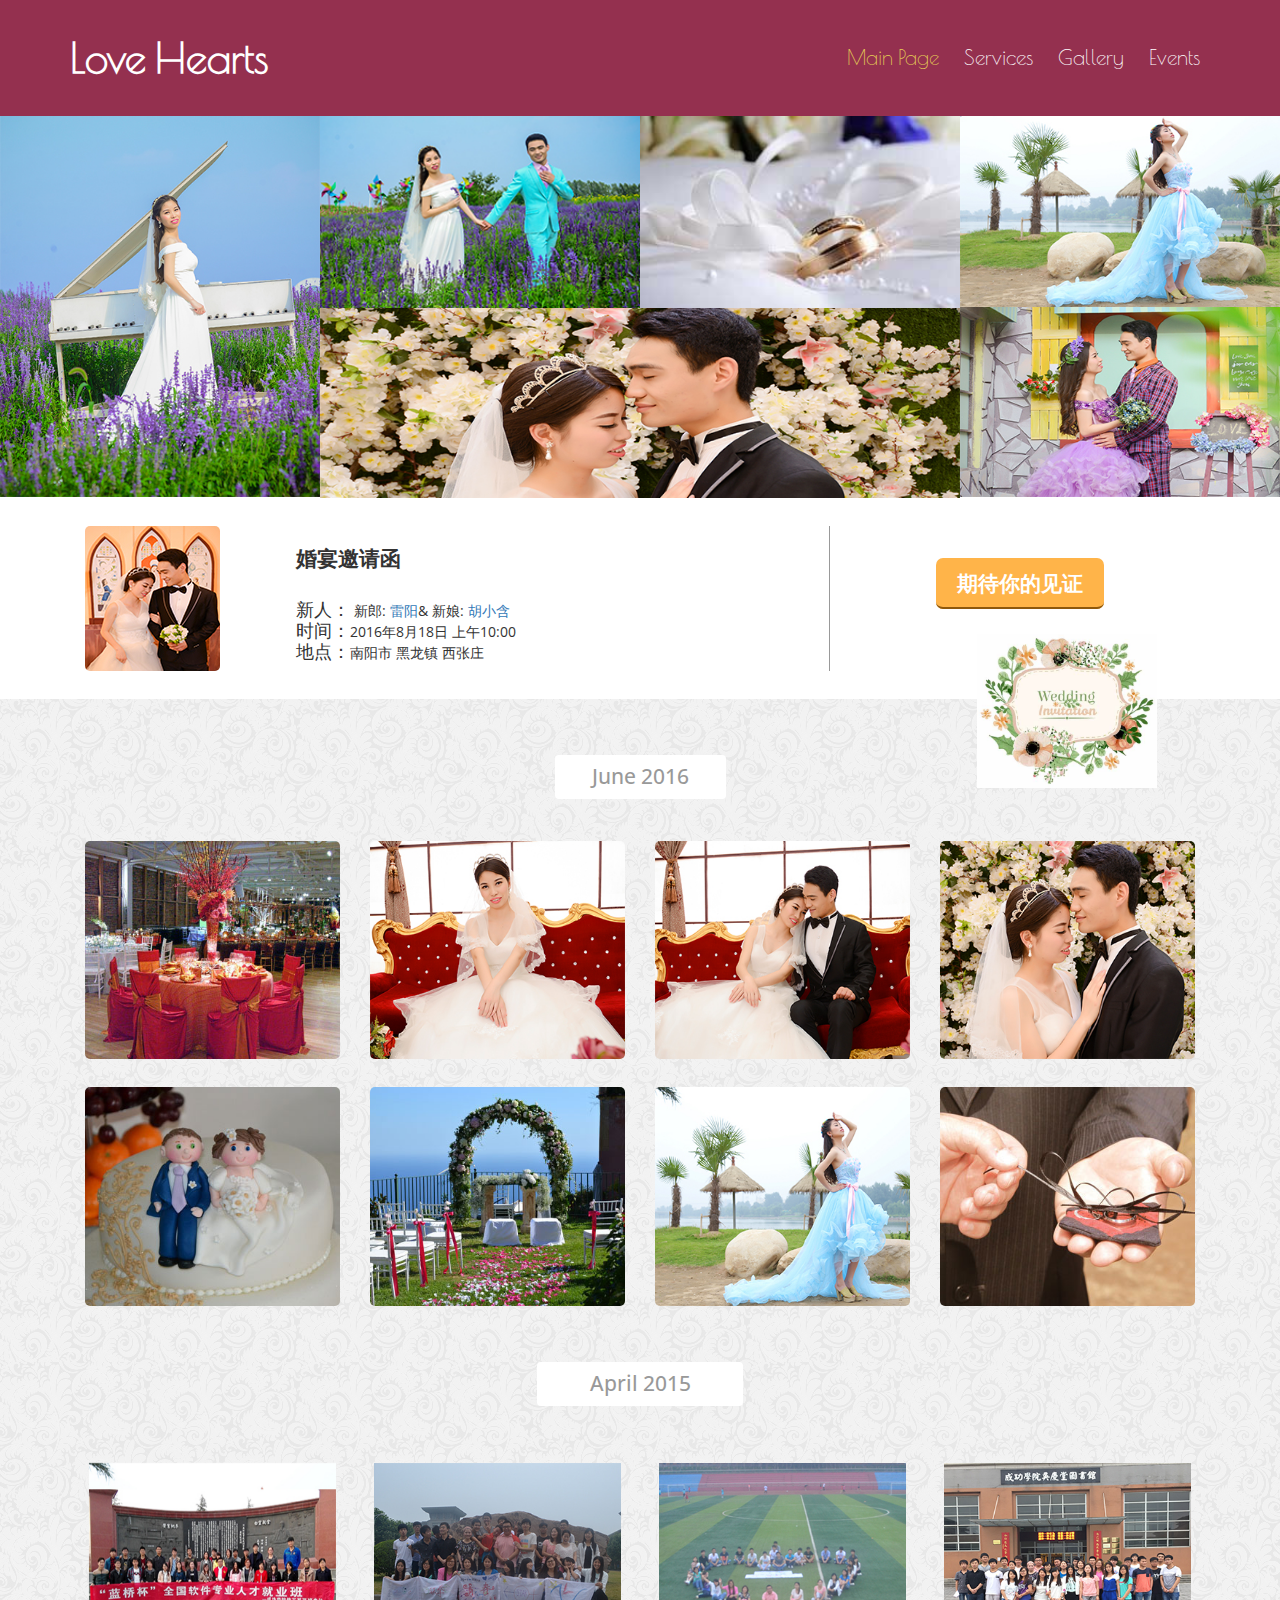
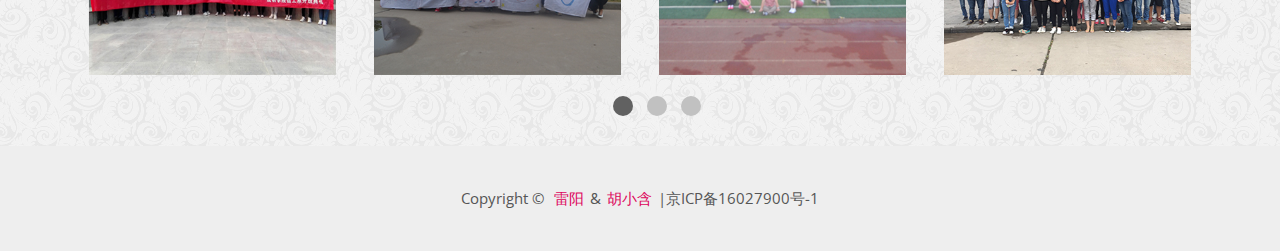
<file: index.html>
<!DOCTYPE HTML>
<html>

	<head>
		<title>雷阳&amp;胡小含，2016年8月18日上午10:00，婚礼欢迎你的参加！</title>
		<link href="css/bootstrap.css" rel="stylesheet" type="text/css" media="all">
		<link href="css/style.css" rel="stylesheet" type="text/css" media="all" />
		<link rel="stylesheet" href="css/common.css" />
		<meta name="viewport" content="width=device-width, initial-scale=1">
		<meta http-equiv="Content-Type" content="text/html; charset=utf-8" />
		<meta name="keywords" content="Lei Yang,Hu Xiaohan,Love hearts Responsive" />
		<script type="application/x-javascript">
			addEventListener("load", function() {
				setTimeout(hideURLbar, 0);
			}, false);

			function hideURLbar() {
				window.scrollTo(0, 1);
			}
		</script>
		<link href='http://fonts.useso.com/css?family=Poiret+One' rel='stylesheet' type='text/css'>
		<link href='http://fonts.useso.com/css?family=Open+Sans:300italic,400italic,600italic,700italic,800italic,400,300,600,700,800' rel='stylesheet' type='text/css'>
		<script src="js/jquery-1.11.1.min.js"></script>
		<!---- start-smoth-scrolling---->
		<script type="text/javascript" src="js/move-top.js"></script>
		<script type="text/javascript" src="js/easing.js"></script>
		<script type="text/javascript">
			jQuery(document).ready(function($) {
				$(".scroll").click(function(event) {
					event.preventDefault();
					$('html,body').animate({
						scrollTop: $(this.hash).offset().top
					}, 1200);
				});
			});
		</script>
		<!---End-smoth-scrolling---->
		<link rel="stylesheet" href="css/swipebox.css">
		<script src="js/jquery.swipebox.min.js"></script>
		<script type="text/javascript">
			jQuery(function($) {
				$(".swipebox").swipebox();
			});
		</script>
	</head>
	<body>
		<div class="header" id="home">
			<div class="container">
				<div class="header-top">
					<div class="logo">
						<a href="index.html">love hearts</a>
					</div>
					<div class="top-menu">
						<span class="menu"><img src="images/nav.png" alt=""/> </span>
						<ul>
							<li><a href="index.html" class="active">Main Page</a></li>
							<li><a href="services.html">Services</a></li>
							<li><a href="gallery.html">Gallery</a></li>
							<li><a href="events.html">Events</a></li>
						</ul>
						<!-- script for menu -->
						<script>
							$("span.menu").click(function() {
								$(".top-menu ul").slideToggle("slow", function() {});
							});
						</script>
						<!-- //script for menu -->
					</div>
					<div class="clearfix"></div>
				</div>
			</div>
		</div>
		<div class="gallery-section">
			<div class="gallery-grids">
				<div class="col-md-3 gallery-grid">
					<img src="img/banner1.jpg" class="img-responsive" alt="" />
				</div>
				<div class="col-md-6 gallery-grid1">
					<div class="gallery">
						<div class="gallery1">
							<img src="img/banner2.jpg" class="img-responsive" alt="" />
						</div>
						<div class="gallery2">
							<img src="img/banner3.jpg" class="img-responsive" alt="" />
						</div>
						<div class="clearfix"></div>
					</div>
					<img src="img/banner5.jpg" class="img-responsive" alt="" />
				</div>
				<div class="col-md-3 gallery-grid2">
					<div class="gallery3">
						<img src="img/banner4.jpg" class="img-responsive" alt="" />
					</div>
					<div class="gallery4">
						<img src="img/banner6.jpg" class="img-responsive" alt="" />
					</div>
					<div class="clearfix"></div>
				</div>
				<div class="clearfix"></div>
			</div>
		</div>
		<div class="content">
			<div class="sonjoe">
				<div class="container">
					<div class="col-md-8 sonjoe-grid">
						<div class="sonjoe1">
							<div class="son1">
								<img src="img/party.jpg" class="img-responsive" alt="" />
							</div>
							<div class="son2">
								<h3>婚宴邀请函</h3>
								<p>
									<span class="inline-block">
										<h4 class="inline-block">新人：</h4>
										新郎:
										<a href="tel:18612494095">雷阳</a>&amp;
										新娘:
										<a href="tel:18614060785">胡小含</a>
									</span>
								</p>
								<p>
									<h4 class="inline-block">时间：</h4>2016年8月18日&nbsp;上午10:00</p>
								<p>
									<h4 class="inline-block">地点：</h4>南阳市&nbsp;黑龙镇&nbsp;西张庄</p>
							</div>
							<div class="clearfix"></div>
						</div>
					</div>
					<div class="col-md-4 sonjoe-grid1">
						<a target=_blank href="http://h5.eqxiu.com/s/AUk2qGuM">期待你的见证</a>
					</div>
				</div>
			</div>
			<div class="pictures-section">
				<div class="container">
					<h4>June 2016</h4>
					<div class="pictures-grids">
						<div class="pic-grid1">
							<div class="col-md-3 pic-grid">
								<a href="img/m-1.jpg" class="swipebox"><img src="img/m-1.jpg" class="img-responsive" alt="" /></a>
							</div>
							<div class="col-md-3 pic-grid">
								<a href="img/m-2.jpg" class="swipebox"><img src="img/m-2.jpg" class="img-responsive" alt="" /></a>
							</div>
							<div class="col-md-3 pic-grid">
								<a href="img/m-3.jpg" class="swipebox"><img src="img/m-3.jpg" class="img-responsive" alt="" /></a>
							</div>
							<div class="col-md-3 pic-grid">
								<a href="img/m-4.jpg" class="swipebox"><img src="img/m-4.jpg" class="img-responsive" alt="" /></a>
							</div>
							<div class="clearfix"></div>
						</div>
						<div class="pic-grid2">
							<div class="col-md-3 pic-grid">
								<a href="img/m-5.jpg" class="swipebox"><img src="img/m-5.jpg" class="img-responsive" alt="" /></a>
							</div>
							<div class="col-md-3 pic-grid">
								<a href="img/m-6.jpg" class="swipebox"><img src="img/m-6.jpg" class="img-responsive" alt="" /></a>
							</div>
							<div class="col-md-3 pic-grid">
								<a href="img/m-7.jpg" class="swipebox"><img src="img/m-7.jpg" class="img-responsive" alt="" /></a>
							</div>
							<div class="col-md-3 pic-grid">
								<a href="img/m-8.jpg" class="swipebox"><img src="img/m-8.jpg" class="img-responsive" alt="" /></a>
							</div>
							<div class="clearfix"></div>
						</div>
						<div class="clearfix"></div>
					</div>
				</div>
			</div>
			<div class="pict-section">
				<div class="container">
					<h4>April 2015</h4>
					<div class="screen-shots">
						<!--sreen-gallery-cursual-->
						<div class="sreen-gallery-cursual">
							<!-- start content_slider -->
							<div id="owl-demo" class="owl-carousel">
								<div class="item">
									<div class="item-grid">
										<div class="item-pic">
											<img src="img/s-1.jpg" class="img-responsive" alt="" />
										</div>
									</div>
								</div>
								<div class="item">
									<div class="item-grid">
										<div class="item-pic">
											<img src="img/s-2.jpg" class="img-responsive" alt="" />
										</div>
									</div>
								</div>
								<div class="item">
									<div class="item-grid">
										<div class="item-pic">
											<img src="img/s-3.jpg" class="img-responsive" alt="" />
										</div>
									</div>
								</div>
								<div class="item">
									<div class="item-grid">
										<div class="item-pic">
											<img src="img/s-4.jpg" class="img-responsive" alt="" />
										</div>
									</div>
								</div>
								<div class="item">
									<div class="item-grid">
										<div class="item-pic">
											<img src="img/s-1.jpg" class="img-responsive" alt="" />
										</div>
									</div>
								</div>
								<div class="item">
									<div class="item-grid">
										<div class="item-pic">
											<img src="img/s-2.jpg" class="img-responsive" alt="" />
										</div>
									</div>
								</div>
								<div class="item">
									<div class="item-grid">
										<div class="item-pic">
											<img src="img/s-3.jpg" class="img-responsive" alt="" />
										</div>
									</div>
								</div>
								<div class="item">
									<div class="item-grid">
										<div class="item-pic">
											<img src="img/s-4.jpg" class="img-responsive" alt="" />
										</div>
									</div>
								</div>
								<div class="item">
									<div class="item-grid">
										<div class="item-pic">
											<img src="img/s-1.jpg" class="img-responsive" alt="" />
										</div>
									</div>
								</div>
								<div class="item">
									<div class="item-grid">
										<div class="item-pic">
											<img src="img/s-2.jpg" class="img-responsive" alt="" />
										</div>
									</div>
								</div>
								<div class="item">
									<div class="item-grid">
										<div class="item-pic">
											<img src="img/s-3.jpg" class="img-responsive" alt="" />
										</div>
									</div>
								</div>
								<div class="item">
									<div class="item-grid">
										<div class="item-pic">
											<img src="img/s-4.jpg" class="img-responsive" alt="" />
										</div>
									</div>
								</div>
							</div>
						</div>
						<!--//sreen-gallery-cursual-->
					</div>
					<!-- requried-jsfiles-for owl -->
					<link href="css/owl.carousel.css" rel="stylesheet">
					<script src="js/owl.carousel.js"></script>
					<script>
						$(document).ready(function() {
							$("#owl-demo").owlCarousel({
								items: 4,
								lazyLoad: true,
								autoPlay: true,
								navigation: false,
								navigationText: false,
								pagination: true,
							});
						});
					</script>
					<!-- //requried-jsfiles-for owl -->
				</div>
			</div>
			<div class="google-map">
			</div>
		</div>
		<div class="footer-section">
			<div class="container">
				<div class="footer-top">
					<p>Copyright &copy; <a href="tel:18612494095">雷阳</a>&amp;<a href="tel:18614060785">胡小含</a>|京ICP备16027900号-1</p>
				</div>
				<script type="text/javascript">
					$(document).ready(function() {
						/*
							var defaults = {
					  			containerID: 'toTop', // fading element id
								containerHoverID: 'toTopHover', // fading element hover id
								scrollSpeed: 1200,
								easingType: 'linear' 
					 		};
							*/
						$().UItoTop({
							easingType: 'easeOutQuart'
						});
					});
				</script>
				<a href="#" id="toTop" style="display: block;"> <span id="toTopHover" style="opacity: 1;"> </span></a>
			</div>
		</div>
		<DIV id=ad1 style="Z-INDEX: 5" class="item-pic">
			<!--漂浮开始-->
			<A href="http://h5.eqxiu.com/s/AUk2qGuM" target=_blank>
				<img width="180px" src="img/wedding-party.jpg" />
			</A>
			<!--漂浮结束-->
		</DIV>
	</body>
	<script src="js/scop.js" type="text/javascript" charset="utf-8"></script>
</html>
</file>
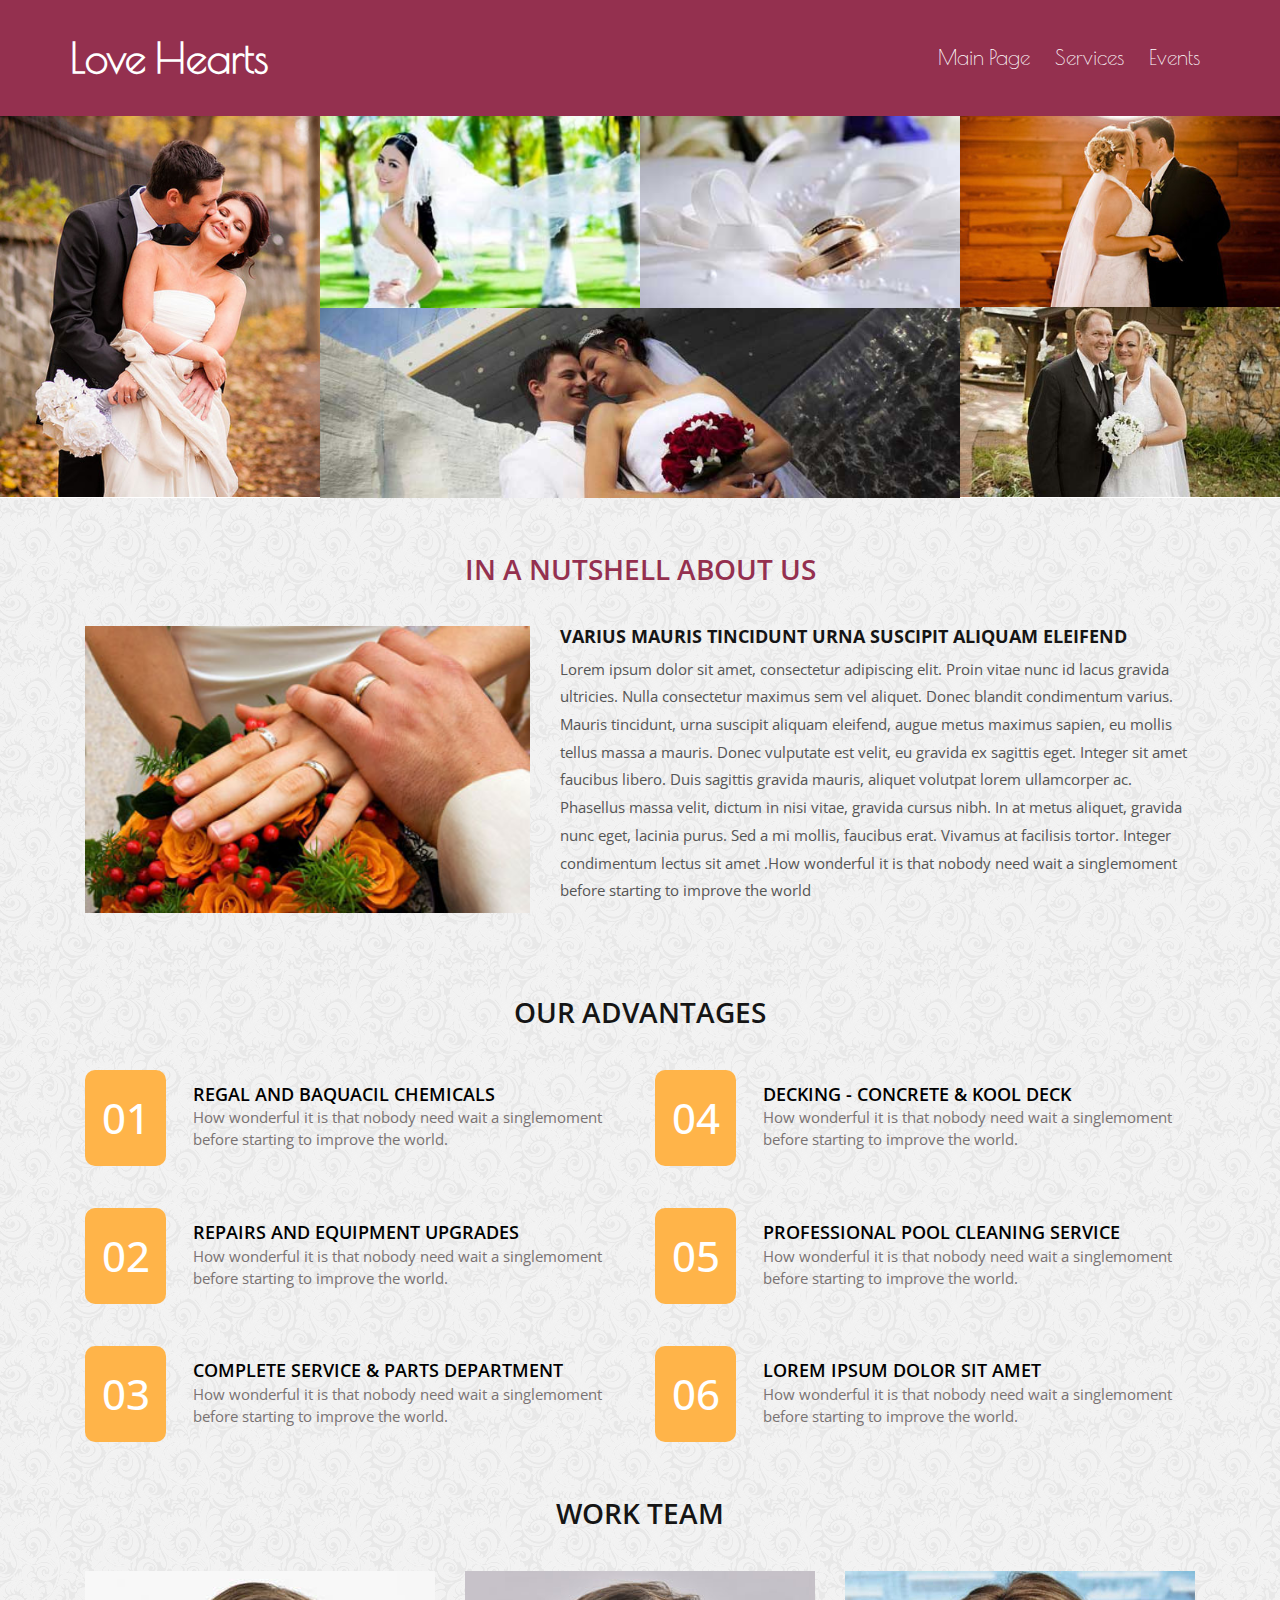
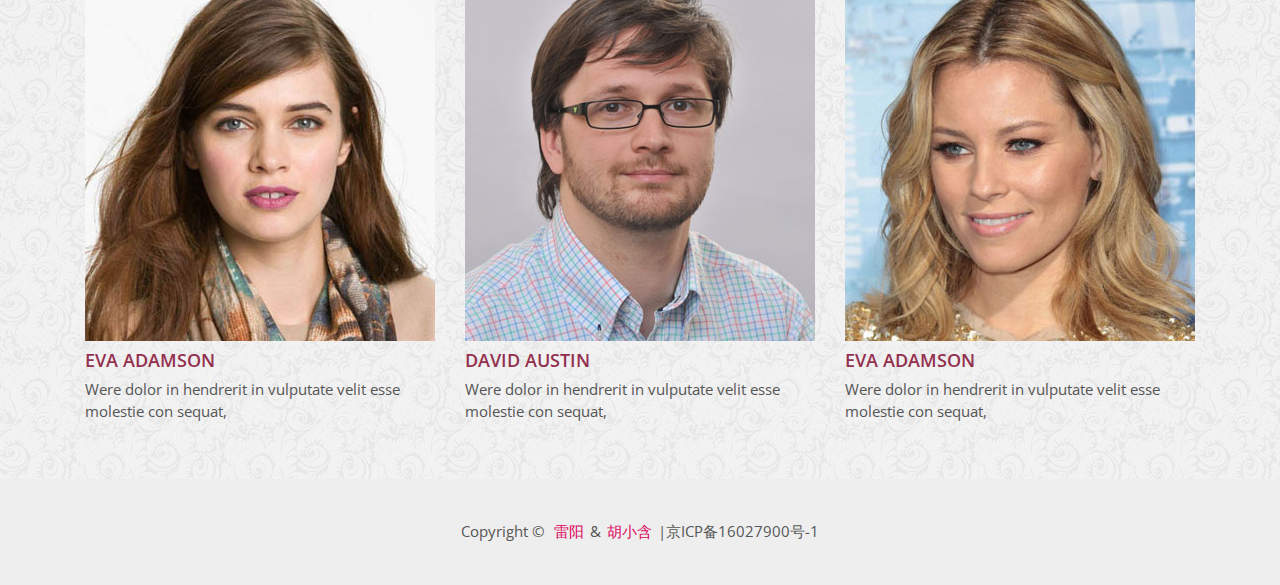
<file: about.html>
<!DOCTYPE HTML>
<html>
	<head>
		<title>雷阳&amp;胡小含，2016年8月18日上午10:00，婚礼欢迎你的参加！</title>
		<link href="css/bootstrap.css" rel="stylesheet" type="text/css" media="all">
		<link href="css/style.css" rel="stylesheet" type="text/css" media="all" />
		<meta name="viewport" content="width=device-width, initial-scale=1">
		<meta http-equiv="Content-Type" content="text/html; charset=utf-8" />
		<meta name="keywords" content="Lei Yang,Hu Xiaohan,Love hearts Responsive" />
		<script type="application/x-javascript">
			addEventListener("load", function() {
				setTimeout(hideURLbar, 0);
			}, false);

			function hideURLbar() {
				window.scrollTo(0, 1);
			}
		</script>
		<link href='http://fonts.useso.com/css?family=Poiret+One' rel='stylesheet' type='text/css'>
		<link href='http://fonts.useso.com/css?family=Open+Sans:300italic,400italic,600italic,700italic,800italic,400,300,600,700,800' rel='stylesheet' type='text/css'>
		<script src="js/jquery-1.11.1.min.js"></script>
		<!---- start-smoth-scrolling---->
		<script type="text/javascript" src="js/move-top.js"></script>
		<script type="text/javascript" src="js/easing.js"></script>
		<script type="text/javascript">
			jQuery(document).ready(function($) {
				$(".scroll").click(function(event) {
					event.preventDefault();
					$('html,body').animate({
						scrollTop: $(this.hash).offset().top
					}, 1200);
				});
			});
		</script>
		<!---End-smoth-scrolling---->
		<link rel="stylesheet" href="css/swipebox.css">
		<script src="js/jquery.swipebox.min.js"></script>
		<script type="text/javascript">
			jQuery(function($) {
				$(".swipebox").swipebox();
			});
		</script>
	</head>
	<body>
		<div class="header" id="home">
			<div class="container">
				<div class="header-top">
					<div class="logo">
						<a href="index.html">love hearts</a>
					</div>
					<div class="top-menu">
						<span class="menu"><img src="images/nav.png" alt=""/> </span>
						<ul>
							<li><a href="index.html">Main Page</a></li>
							<li><a href="services.html">Services</a></li>
							<!--<li><a href="gallery.html">Gallery</a></li>-->
							<li><a href="events.html">Events</a></li>
						</ul>
						<!-- script for menu -->
						<script>
							$("span.menu").click(function() {
								$(".top-menu ul").slideToggle("slow", function() {});
							});
						</script>
						<!-- //script for menu -->
					</div>
					<div class="clearfix"></div>
				</div>
			</div>
		</div>
		<div class="gallery-section">
			<div class="gallery-grids">
				<div class="col-md-3 gallery-grid">
					<img src="images/img1.jpg" class="img-responsive" alt="" />
				</div>
				<div class="col-md-6 gallery-grid1">
					<div class="gallery">
						<div class="gallery1">
							<img src="images/img2.jpg" class="img-responsive" alt="" />
						</div>
						<div class="gallery2">
							<img src="images/img3.jpg" class="img-responsive" alt="" />
						</div>
						<div class="clearfix"></div>
					</div>
					<img src="images/img5.jpg" class="img-responsive" alt="" />
				</div>
				<div class="col-md-3 gallery-grid2">
					<div class="gallery3">
						<img src="images/img4.jpg" class="img-responsive" alt="" />
					</div>
					<div class="gallery4">
						<img src="images/img6.jpg" class="img-responsive" alt="" />
					</div>
					<div class="clearfix"></div>
				</div>
				<div class="clearfix"></div>
			</div>
		</div>
		<div class="content">
			<div class="about us">
				<div class="container">
					<h3>IN A NUTSHELL ABOUT US</h3>
					<div class="about-grids">
						<div class="col-md-5 about-grid">
							<img src="images/p1.jpg" class="img-responsive" alt="" />
						</div>
						<div class="col-md-7 about-grid1">
							<h4>VARIUS MAURIS TINCIDUNT URNA SUSCIPIT ALIQUAM ELEIFEND</h4>
							<p>Lorem ipsum dolor sit amet, consectetur adipiscing elit. Proin vitae nunc id lacus gravida ultricies. Nulla consectetur maximus sem vel aliquet. Donec blandit condimentum varius. Mauris tincidunt, urna suscipit aliquam eleifend, augue metus maximus
								sapien, eu mollis tellus massa a mauris. Donec vulputate est velit, eu gravida ex sagittis eget. Integer sit amet faucibus libero. Duis sagittis gravida mauris, aliquet volutpat lorem ullamcorper ac. Phasellus massa velit, dictum in nisi vitae,
								gravida cursus nibh. In at metus aliquet, gravida nunc eget, lacinia purus. Sed a mi mollis, faucibus erat. Vivamus at facilisis tortor. Integer condimentum lectus sit amet .How wonderful it is that nobody need wait a singlemoment before starting
								to improve the world</p>
						</div>
						<div class="clearfix"></div>
					</div>
				</div>
			</div>
			<div class="ouradvantage">
				<div class="container">
					<h3>OUR ADVANTAGES</h3>
					<div class="advantage-grids">
						<div class="col-md-6 advantage-leftgrid">
							<div class="advantage1">
								<div class="left-grid1">
									<h4>01</h4>
								</div>
								<div class="left-grid2">
									<h4>Regal and Baquacil Chemicals </h4>
									<p>How wonderful it is that nobody need wait a singlemoment before starting to improve the world.</p>
								</div>
								<div class="clearfix"></div>
							</div>
							<div class="advantage2">
								<div class="left-grid1">
									<h4>02</h4>
								</div>
								<div class="left-grid2">
									<h4>Repairs and Equipment Upgrades</h4>
									<p>How wonderful it is that nobody need wait a singlemoment before starting to improve the world.</p>
								</div>
								<div class="clearfix"></div>
							</div>
							<div class="advantage1">
								<div class="left-grid1">
									<h4>03</h4>
								</div>
								<div class="left-grid2">
									<h4>Complete Service & Parts Department </h4>
									<p>How wonderful it is that nobody need wait a singlemoment before starting to improve the world.</p>
								</div>
								<div class="clearfix"></div>
							</div>
						</div>
						<div class="col-md-6 advantage-rightgrid">
							<div class="advantage1">
								<div class="left-grid1">
									<h4>04</h4>
								</div>
								<div class="left-grid2">
									<h4>Decking - concrete & Kool Deck </h4>
									<p>How wonderful it is that nobody need wait a singlemoment before starting to improve the world.</p>
								</div>
								<div class="clearfix"></div>
							</div>
							<div class="advantage2">
								<div class="left-grid1">
									<h4>05</h4>
								</div>
								<div class="left-grid2">
									<h4>Professional pool cleaning service </h4>
									<p>How wonderful it is that nobody need wait a singlemoment before starting to improve the world.</p>
								</div>
								<div class="clearfix"></div>
							</div>
							<div class="advantage1">
								<div class="left-grid1">
									<h4>06</h4>
								</div>
								<div class="left-grid2">
									<h4>LOREM IPSUM DOLOR SIT AMET </h4>
									<p>How wonderful it is that nobody need wait a singlemoment before starting to improve the world.</p>
								</div>
								<div class="clearfix"> </div>
							</div>
							</div>
							<div class="clearfix"></div>
						</div>
					</div>
				</div>
			</div>
			<div class="ourteam">
				<div class="container">
					<h3>work team</h3>
					<div class="team-grids">
						<div class="col-md-4 team-grid">
							<img src="images/p2.jpg" class="img-responsive" alt="" />
							<h5>EVA ADAMSON</h5>
							<p>Were dolor in hendrerit in vulputate velit esse molestie con sequat,</p>
						</div>
						<div class="col-md-4 team-grid">
							<img src="images/p3.jpg" class="img-responsive" alt="" />
							<h5>DAVID AUSTIN</h5>
							<p>Were dolor in hendrerit in vulputate velit esse molestie con sequat,</p>
						</div>
						<div class="col-md-4 team-grid">
							<img src="images/p4.jpg" class="img-responsive" alt="" />
							<h5>EVA ADAMSON</h5>
							<p>Were dolor in hendrerit in vulputate velit esse molestie con sequat,</p>
						</div>
					</div class="clearfix">
				</div>
			</div>
		</div>
		</div>

		<div class="footer-section">
			<div class="container">
				<div class="footer-top">
					<p>Copyright &copy; <a href="tel:18612494095">雷阳</a>&<a href="tel:18614060785">胡小含</a>|京ICP备16027900号-1</p>
				</div>
				<script type="text/javascript">
					$(document).ready(function() {
						/*
							var defaults = {
					  			containerID: 'toTop', // fading element id
								containerHoverID: 'toTopHover', // fading element hover id
								scrollSpeed: 1200,
								easingType: 'linear' 
					 		};
							*/
						$().UItoTop({
							easingType: 'easeOutQuart'
						});
					});
				</script>
				<a href="#" id="toTop" style="display: block;"> <span id="toTopHover" style="opacity: 1;"> </span></a>
			</div>
		</div>
	</body>
</html>
</file>
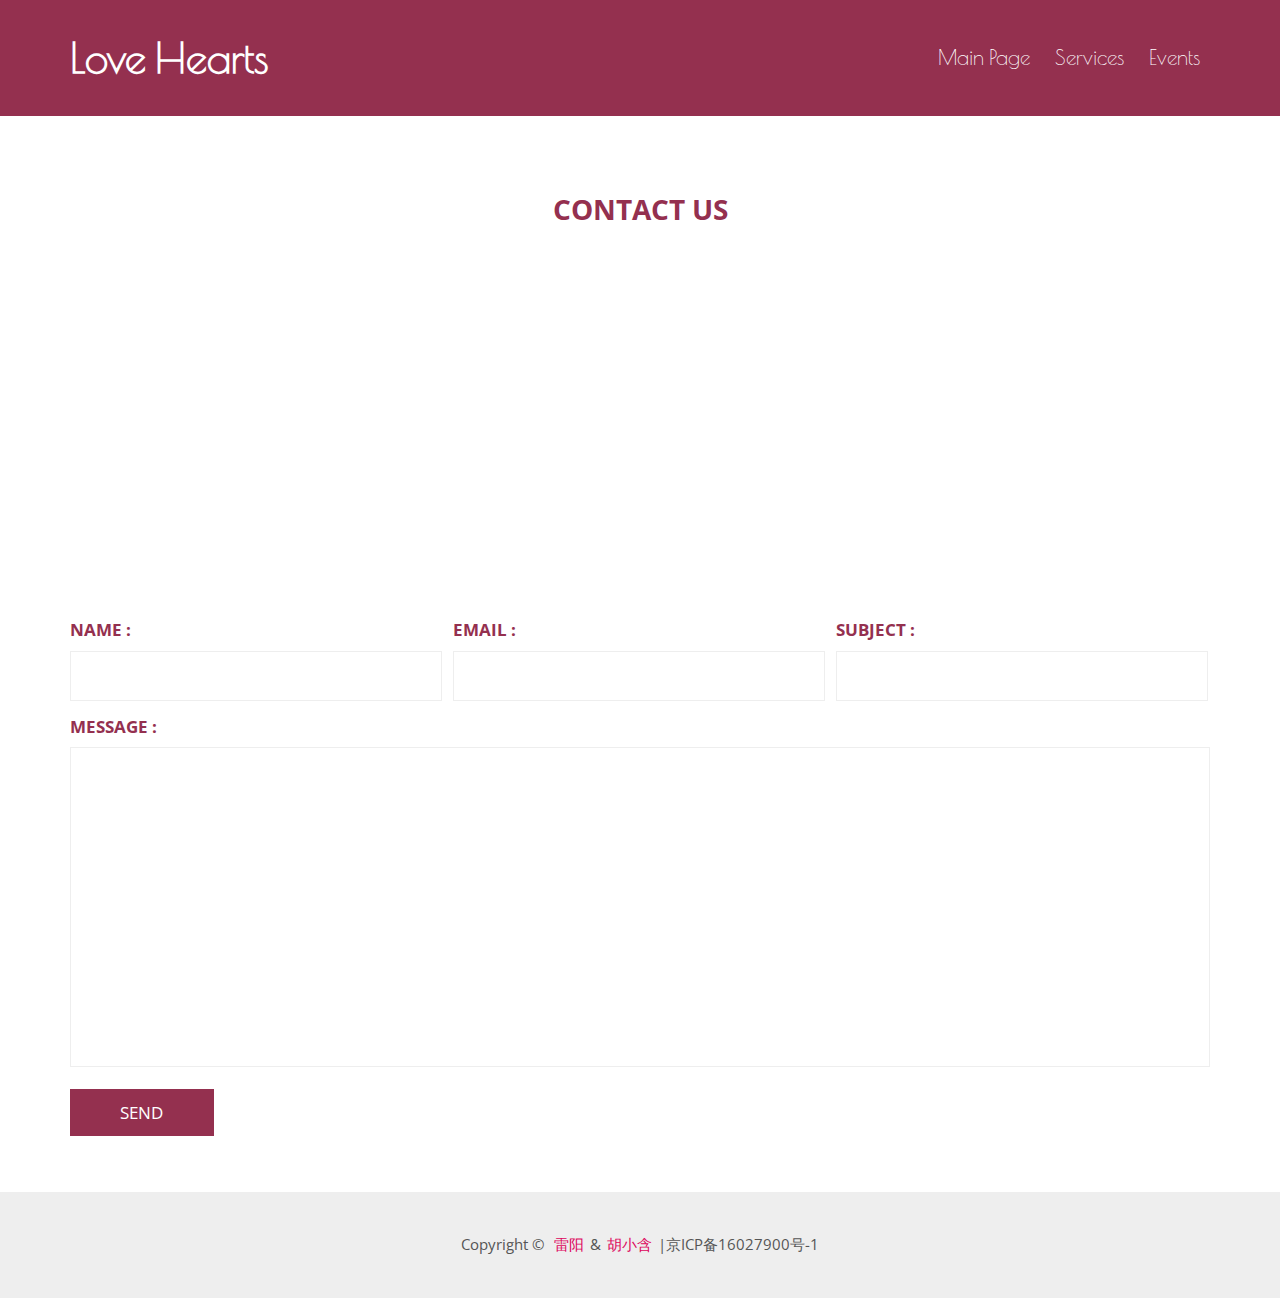
<file: contact.html>
<!DOCTYPE HTML>
<html>
	<head>
		<title>雷阳&amp;胡小含，2016年8月18日上午10:00，婚礼欢迎你的参加！</title>
		<link href="css/bootstrap.css" rel="stylesheet" type="text/css" media="all">
		<link href="css/style.css" rel="stylesheet" type="text/css" media="all" />
		<meta name="viewport" content="width=device-width, initial-scale=1">
		<meta http-equiv="Content-Type" content="text/html; charset=utf-8" />
		<meta name="keywords" content="Lei Yang,Hu Xiaohan,Love hearts Responsive" />
		<script type="application/x-javascript">
			addEventListener("load", function() {
				setTimeout(hideURLbar, 0);
			}, false);

			function hideURLbar() {
				window.scrollTo(0, 1);
			}
		</script>
		<link href='http://fonts.useso.com/css?family=Poiret+One' rel='stylesheet' type='text/css'>
		<link href='http://fonts.useso.com/css?family=Open+Sans:300italic,400italic,600italic,700italic,800italic,400,300,600,700,800' rel='stylesheet' type='text/css'>
		<script src="js/jquery-1.11.1.min.js"></script>
		<!---- start-smoth-scrolling---->
		<script type="text/javascript" src="js/move-top.js"></script>
		<script type="text/javascript" src="js/easing.js"></script>
		<script type="text/javascript">
			jQuery(document).ready(function($) {
				$(".scroll").click(function(event) {
					event.preventDefault();
					$('html,body').animate({
						scrollTop: $(this.hash).offset().top
					}, 1200);
				});
			});
		</script>
		<!---End-smoth-scrolling---->
		<link rel="stylesheet" href="css/swipebox.css">
		<script src="js/jquery.swipebox.min.js"></script>
		<script type="text/javascript">
			jQuery(function($) {
				$(".swipebox").swipebox();
			});
		</script>
	</head>
	<body>
		<div class="header" id="home">
			<div class="container">
				<div class="header-top">
					<div class="logo">
						<a href="index.html">love hearts</a>
					</div>
					<div class="top-menu">
						<span class="menu"><img src="images/nav.png" alt=""/> </span>
						<ul>
							<li><a href="index.html">Main Page</a></li>
							<li><a href="services.html">Services</a></li>
							<!--<li><a href="gallery.html">Gallery</a></li>-->
							<li><a href="events.html">Events</a></li>
						</ul>
						<!-- script for menu -->
						<script>
							$("span.menu").click(function() {
								$(".top-menu ul").slideToggle("slow", function() {});
							});
						</script>
						<!-- //script for menu -->
					</div>
					<div class="clearfix"></div>
				</div>
			</div>
		</div>
		<div class="main">
			<div class="container">
				<div class="contact">
					<div class="contact-head text-center">
						<h3>Contact us</h3>
					</div>
					<!----- contact-grids ----->
					<div class="contact-grids">
						<div class="contact-map">
							<iframe src="https://www.google.com/maps/embed?pb=!1m18!1m12!1m3!1d1578265.0941403757!2d-98.9828708842255!3d39.41170802696131!2m3!1f0!2f0!3f0!3m2!1i1024!2i768!4f13.1!3m3!1m2!1s0x54eab584e432360b%3A0x1c3bb99243deb742!2sUnited+States!5e0!3m2!1sen!2sin!4v1407515822047"> </iframe>
						</div>
						<!----- contact-form ------>
						<div class="contact-form">
							<form>
								<div class="contact-form-row">
									<div>
										<span>Name :</span>
										<input type="text" class="text" value="" onfocus="this.value = '';" onblur="if (this.value == '') {this.value = '';}">
									</div>
									<div>
										<span>Email :</span>
										<input type="text" class="text" value="" onfocus="this.value = '';" onblur="if (this.value == '') {this.value = '';}">
									</div>
									<div>
										<span>Subject :</span>
										<input type="text" class="text" value="" onfocus="this.value = '';" onblur="if (this.value == '') {this.value = '';}">
									</div>
									<div class="clearfix"> </div>
								</div>
								<div class="clearfix"> </div>
								<div class="contact-form-row2">
									<span>Message :</span>
									<textarea> </textarea>
								</div>
								<input type="submit" value="send">
							</form>
						</div>
						<!----- contact-form ------>
					</div>
					<!----- contact-grids ----->
				</div>
			</div>
		</div>

		<div class="footer-section">
			<div class="container">
				<div class="footer-top">
					<p>Copyright &copy; <a href="tel:18612494095">雷阳</a>&<a href="tel:18614060785">胡小含</a>|京ICP备16027900号-1</p>
				</div>
				<script type="text/javascript">
					$(document).ready(function() {
						/*
							var defaults = {
					  			containerID: 'toTop', // fading element id
								containerHoverID: 'toTopHover', // fading element hover id
								scrollSpeed: 1200,
								easingType: 'linear' 
					 		};
							*/

						$().UItoTop({
							easingType: 'easeOutQuart'
						});

					});
				</script>
				<a class="scroll" href="#home" id="toTop" style="display: block;"> <span id="toTopHover" style="opacity: 1;"> </span></a>
			</div>
		</div>
	</body>
</html>
</file>
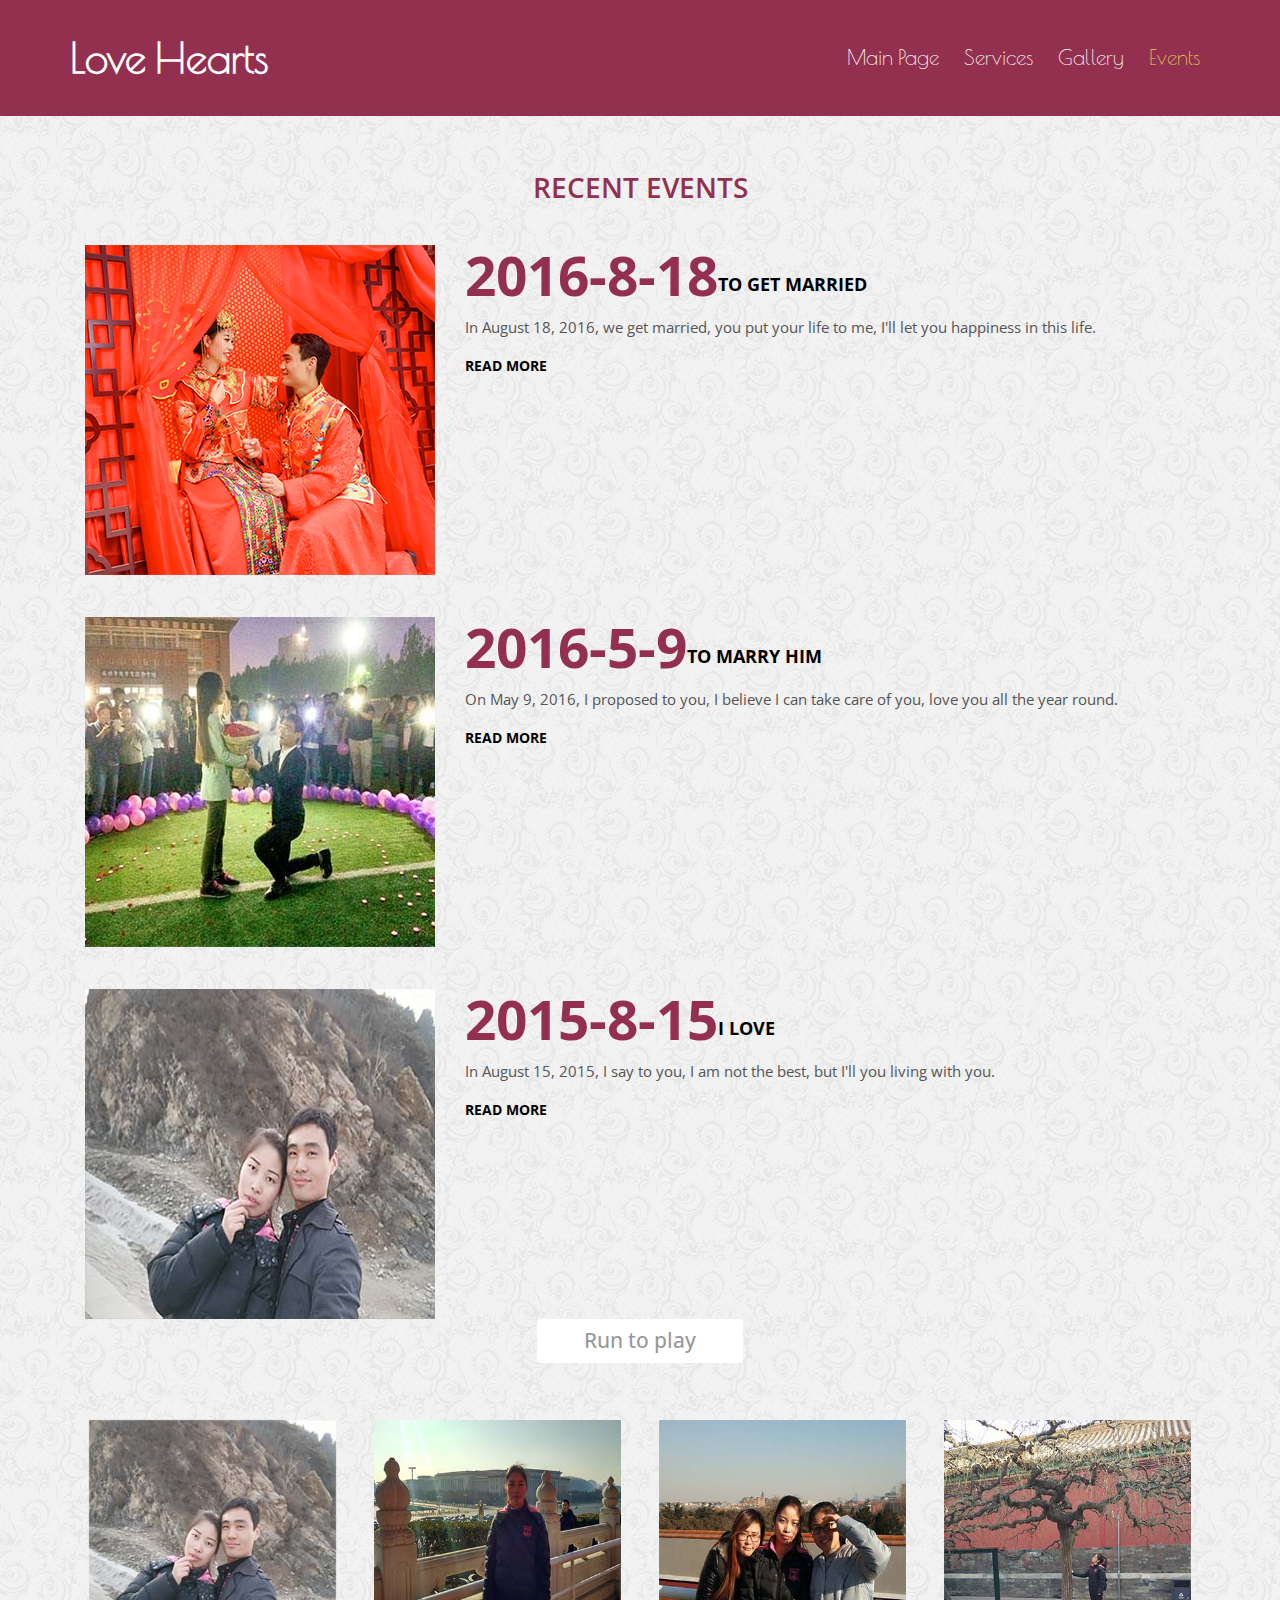
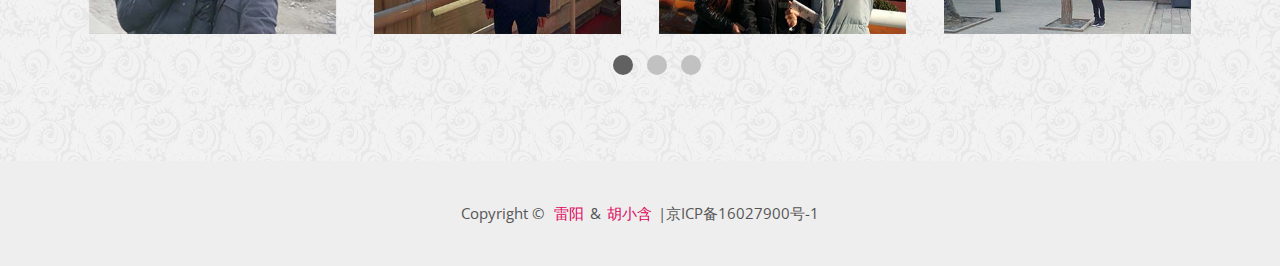
<file: events.html>
<!DOCTYPE HTML>
<html>
	<head>
		<title>雷阳&amp;胡小含，2016年8月18日上午10:00，婚礼欢迎你的参加！</title>
		<link href="css/bootstrap.css" rel="stylesheet" type="text/css" media="all">
		<link href="css/style.css" rel="stylesheet" type="text/css" media="all" />
		<meta name="viewport" content="width=device-width, initial-scale=1">
		<meta http-equiv="Content-Type" content="text/html; charset=utf-8" />
		<meta name="keywords" content="Lei Yang,Hu Xiaohan,Love hearts Responsive" />
		<script type="application/x-javascript">
			addEventListener("load", function() {
				setTimeout(hideURLbar, 0);
			}, false);

			function hideURLbar() {
				window.scrollTo(0, 1);
			}
		</script>
		<link href='http://fonts.useso.com/css?family=Poiret+One' rel='stylesheet' type='text/css'>
		<link href='http://fonts.useso.com/css?family=Open+Sans:300italic,400italic,600italic,700italic,800italic,400,300,600,700,800' rel='stylesheet' type='text/css'>
		<script src="js/jquery-1.11.1.min.js"></script>
		<!---- start-smoth-scrolling---->
		<script type="text/javascript" src="js/move-top.js"></script>
		<script type="text/javascript" src="js/easing.js"></script>
		<script type="text/javascript">
			jQuery(document).ready(function($) {
				$(".scroll").click(function(event) {
					event.preventDefault();
					$('html,body').animate({
						scrollTop: $(this.hash).offset().top
					}, 1200);
				});
			});
		</script>
		<!---End-smoth-scrolling---->
		<link rel="stylesheet" href="css/swipebox.css">
		<script src="js/jquery.swipebox.min.js"></script>
		<script type="text/javascript">
			jQuery(function($) {
				$(".swipebox").swipebox();
			});
		</script>
	</head>
	<body>
		<div class="header" id="home">
			<div class="container">
				<div class="header-top">
					<div class="logo">
						<a href="index.html">love hearts</a>
					</div>
					<div class="top-menu">
						<span class="menu"><img src="images/nav.png" alt=""/> </span>
						<ul>
							<li><a href="index.html">Main Page</a></li>
							<li><a href="services.html">Services</a></li>
							<li><a href="gallery.html">Gallery</a></li>
							<li><a href="events.html" class="active">Events</a></li>
						</ul>
						<!-- script for menu -->
						<script>
							$("span.menu").click(function() {
								$(".top-menu ul").slideToggle("slow", function() {});
							});
						</script>
						<!-- //script for menu -->
					</div>
					<div class="clearfix"></div>
				</div>
			</div>
		</div>
		<div class="content">
			<div class="events-section">
				<div class="container">
					<h3>Recent events</h3>
					<div class="events-grids">
						<div class="event1">
							<div class="col-md-4 event-grid">
								<a href="single.html">
									<img src="img/event-1.jpg" class="img-responsive zoom-img" alt="" />
								</a>
							</div>
							<div class="col-md-8 event-grid1">
								<h4><a href="single.html"><span>2016-8-18</span>To get married</a> </h4>
								<p>In August 18, 2016, we get married, you put your life to me, I'll let you happiness in this life.</p>
								<a href="single.html" class="button"> read more</a>
							</div>
							<div class="clearfix"></div>
						</div>
						<div class="event2">
							<div class="col-md-4 event-grid">
								<a href="single.html"><img src="img/event-2.jpg" class="img-responsive zoom-img" alt="" /></a>
							</div>
							<div class="col-md-8 event-grid1">
								<h4><a href="single.html"><span>2016-5-9</span>To marry him</a> </h4>
								<p>On May 9, 2016, I proposed to you, I believe I can take care of you, love you all the year round.</p>
								<a href="single.html" class="button">read more</a>
							</div>
							<div class="clearfix"></div>
						</div>
						<div class="event3">
							<div class="col-md-4 event-grid">
								<a href="single.html"><img src="img/event-3.jpg" class="img-responsive zoom-img" alt="" /></a>
							</div>
							<div class="col-md-8 event-grid1">
								<h4><a href="single.html"><span>2015-8-15</span>I love</a> </h4>
								<p>In August 15, 2015, I say to you, I am not the best, but I'll you living with you.</p>
								<a href="single.html" class="button"> read more</a>
							</div>
							<div class="clearfix"></div>
						</div>
						<div class="clearfix"></div>
					</div>
				</div>
				<div class="pict-section">
				<div class="container">
					<h4>Run to play</h4>
					<div class="screen-shots">
						<!--sreen-gallery-cursual-->
						<div class="sreen-gallery-cursual">
							<!-- start content_slider -->
							<div id="owl-demo" class="owl-carousel">
								<div class="item">
									<div class="item-grid">
										<div class="item-pic">
											<img src="img/p-1.jpg" class="img-responsive" alt="" />
										</div> 
									</div>
								</div>
								<div class="item">
									<div class="item-grid">
										<div class="item-pic">
											<img src="img/p-2.jpg" class="img-responsive" alt="" />
										</div>
									</div>
								</div>
								<div class="item">
									<div class="item-grid">
										<div class="item-pic">
											<img src="img/p-3.jpg" class="img-responsive" alt="" />
										</div>
									</div>
								</div>
								<div class="item">
									<div class="item-grid">
										<div class="item-pic">
											<img src="img/p-4.jpg" class="img-responsive" alt="" />
										</div>
									</div>
								</div>
								<div class="item">
									<div class="item-grid">
										<div class="item-pic">
											<img src="img/p-5.jpg" class="img-responsive" alt="" />
										</div>
									</div>
								</div>
								<div class="item">
									<div class="item-grid">
										<div class="item-pic">
											<img src="img/p-6.jpg" class="img-responsive" alt="" />
										</div>
									</div>
								</div>
								<div class="item">
									<div class="item-grid">
										<div class="item-pic">
											<img src="img/p-7.jpg" class="img-responsive" alt="" />
										</div>
									</div>
								</div>
								<div class="item">
									<div class="item-grid">
										<div class="item-pic">
											<img src="img/p-8.jpg" class="img-responsive" alt="" />
										</div>
									</div>
								</div>
								<div class="item">
									<div class="item-grid">
										<div class="item-pic">
											<img src="img/p-6.jpg" class="img-responsive" alt="" />
										</div>
									</div>
								</div>
								<div class="item">
									<div class="item-grid">
										<div class="item-pic">
											<img src="img/p-10.jpg" class="img-responsive" alt="" />
										</div>
									</div>
								</div>
								<div class="item">
									<div class="item-grid">
										<div class="item-pic">
											<img src="img/p-11.jpg" class="img-responsive" alt="" />
										</div>
									</div>
								</div>
								<div class="item">
									<div class="item-grid">
										<div class="item-pic">
											<img src="img/p-12.jpg" class="img-responsive" alt="" />
										</div>
									</div>
								</div>
							</div>
						</div>
						<!--//sreen-gallery-cursual-->
					</div>
					<!-- requried-jsfiles-for owl -->
					<link href="css/owl.carousel.css" rel="stylesheet">
					<script src="js/owl.carousel.js"></script>
					<script>
						$(document).ready(function() {
							$("#owl-demo").owlCarousel({
								items: 4,
								lazyLoad: true,
								autoPlay: true,
								navigation: false,
								navigationText: false,
								pagination: true,
							});
						});
					</script>
					<!-- //requried-jsfiles-for owl -->
				</div>
			</div>
			</div>
			<div class="footer-section">
				<div class="container">
					<div class="footer-top">
						<p>Copyright &copy; <a href="tel:18612494095">雷阳</a>&<a href="tel:18614060785">胡小含</a>|京ICP备16027900号-1</p>
					</div>
					<script type="text/javascript">
						$(document).ready(function() {
							/*
							var defaults = {
					  			containerID: 'toTop', // fading element id
								containerHoverID: 'toTopHover', // fading element hover id
								scrollSpeed: 1200,
								easingType: 'linear' 
					 		};
							*/

							$().UItoTop({
								easingType: 'easeOutQuart'
							});
						});
					</script>
					<a href="#" id="toTop" style="display: block;"> <span id="toTopHover" style="opacity: 1;"> </span></a>
				</div>
			</div>
	</body>
</html>
</file>
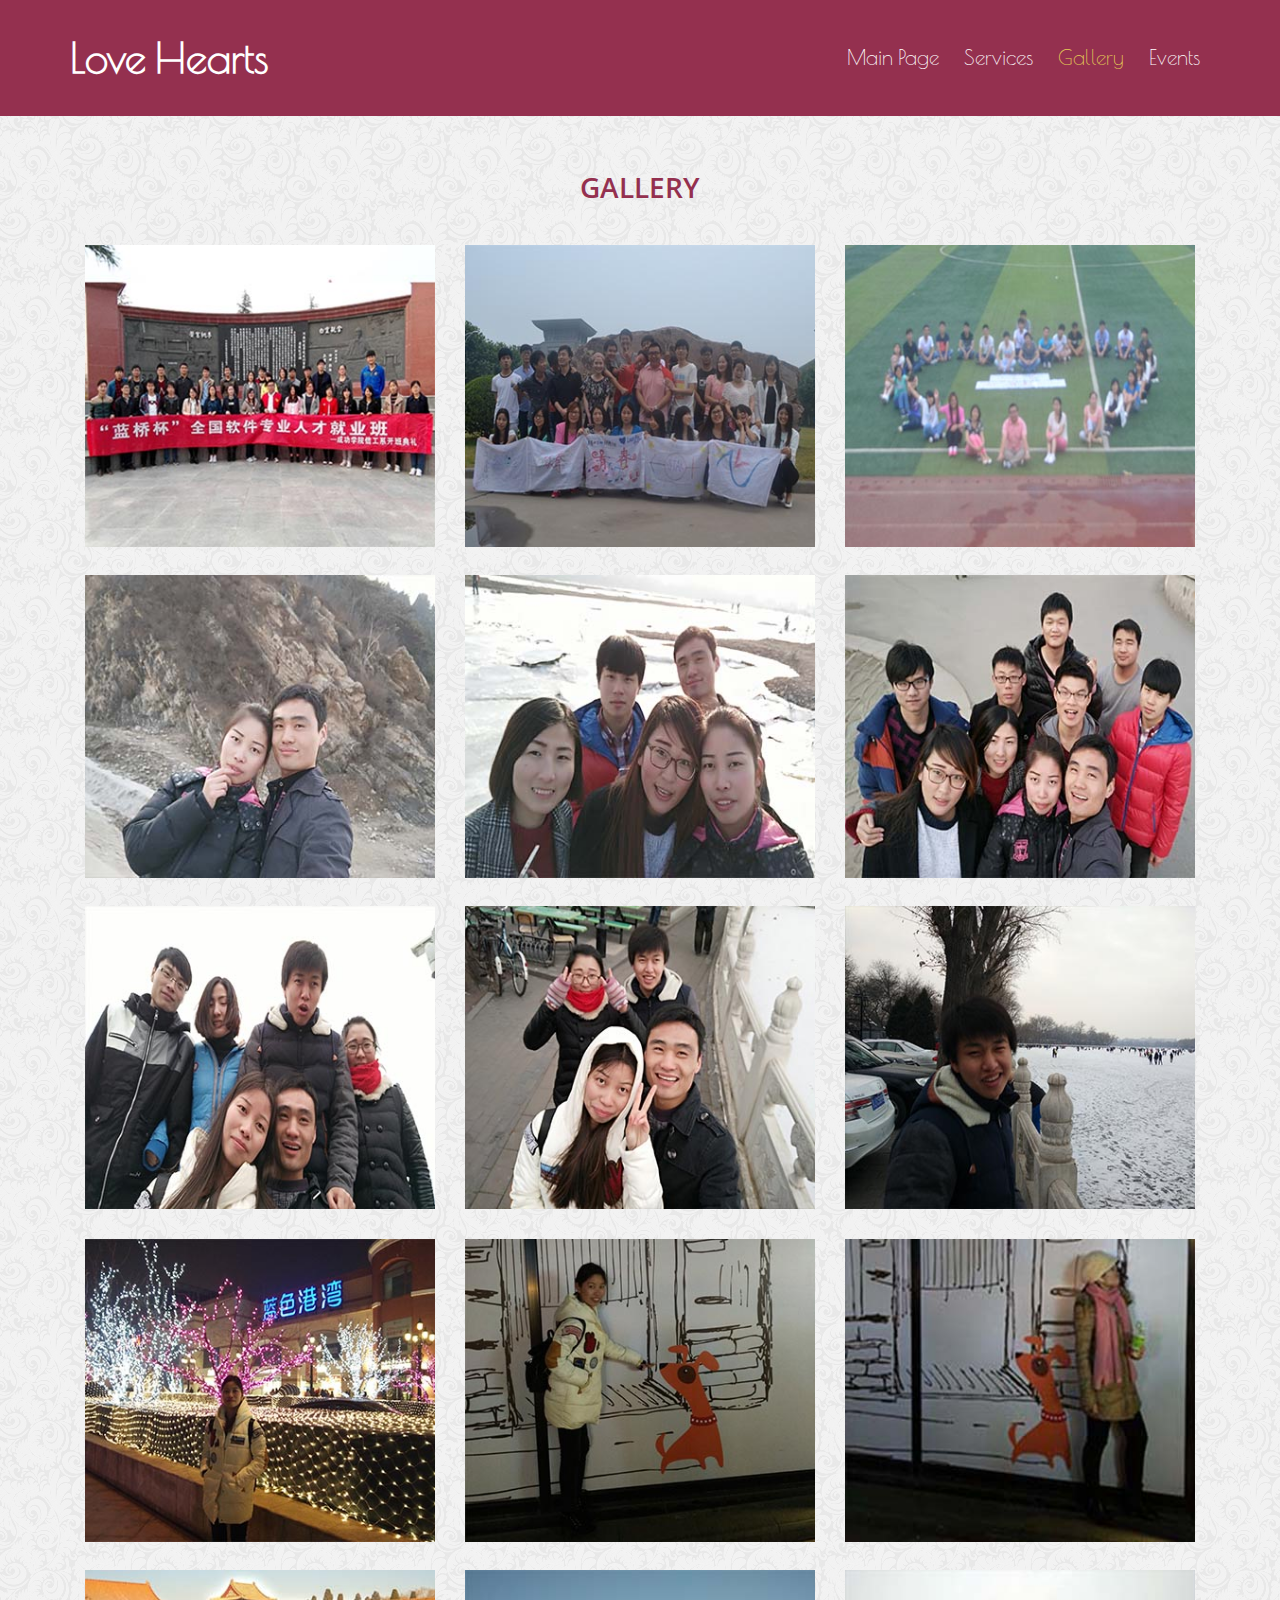
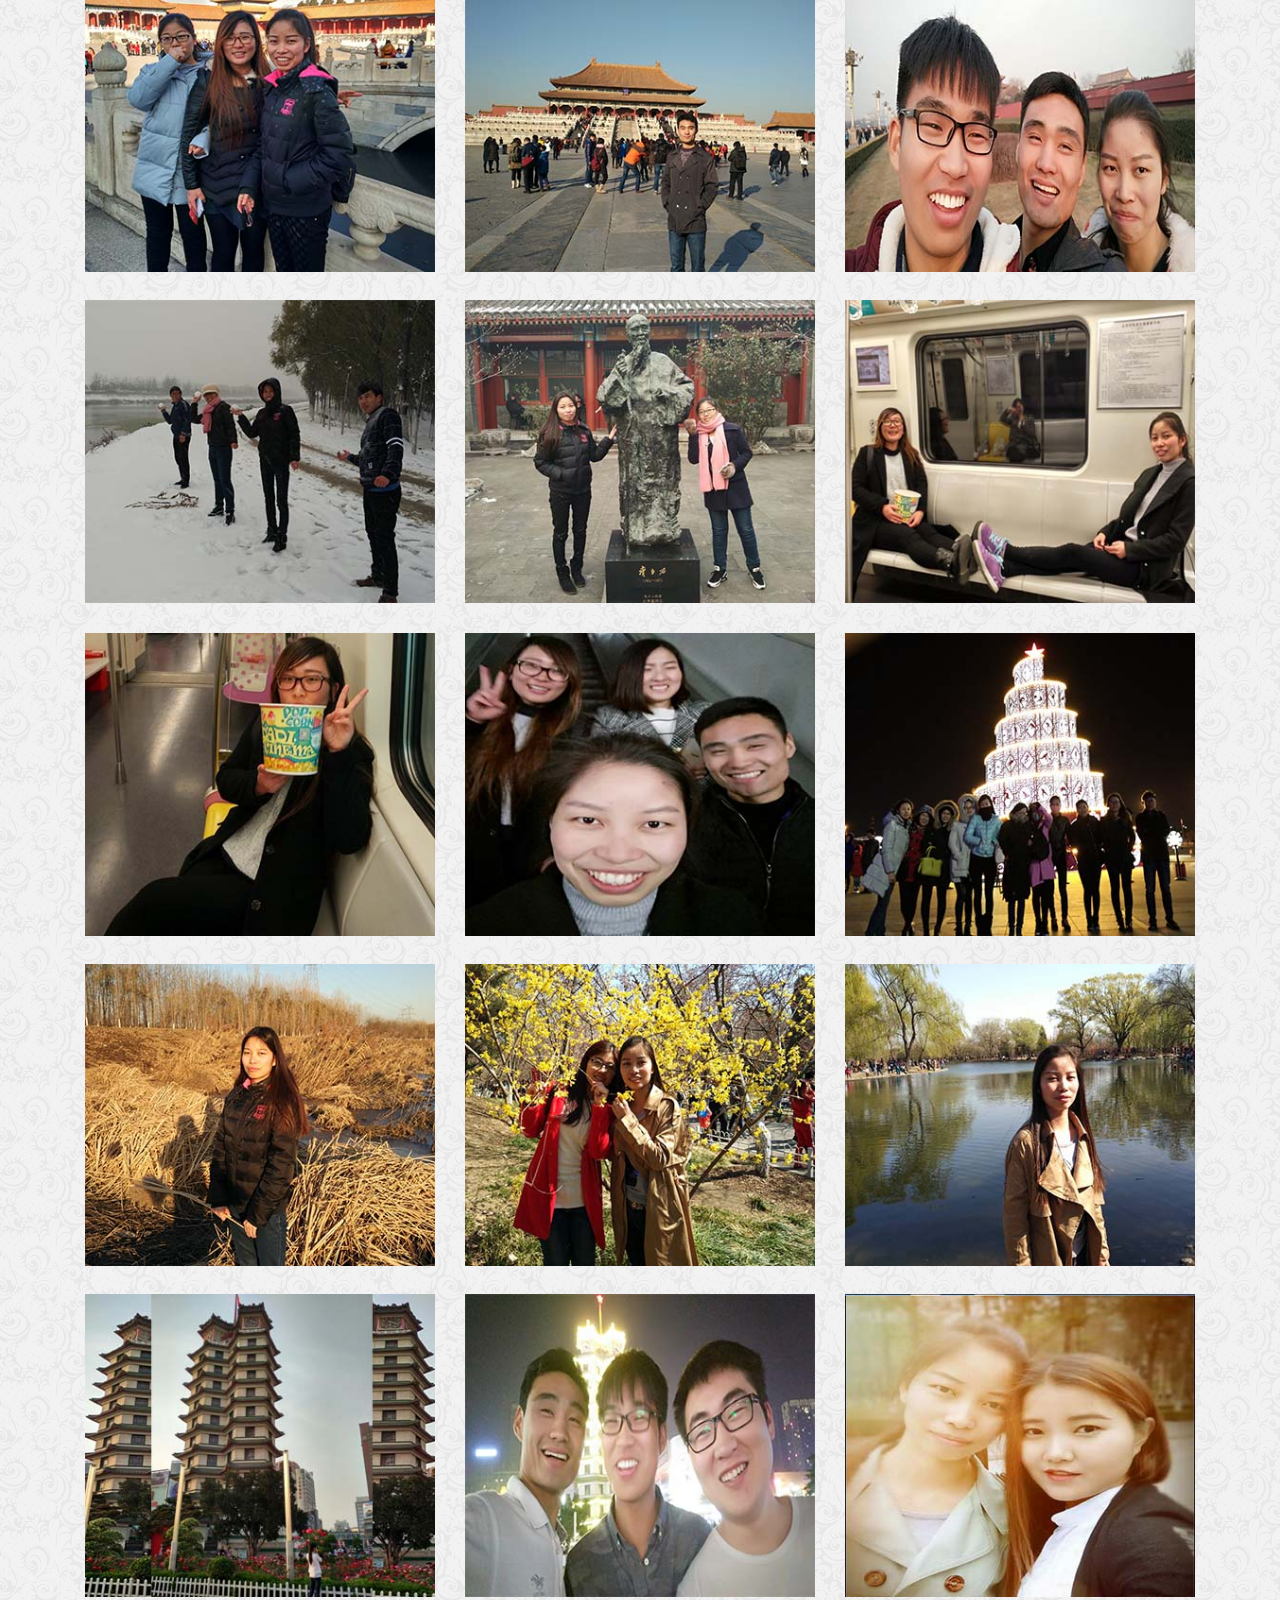
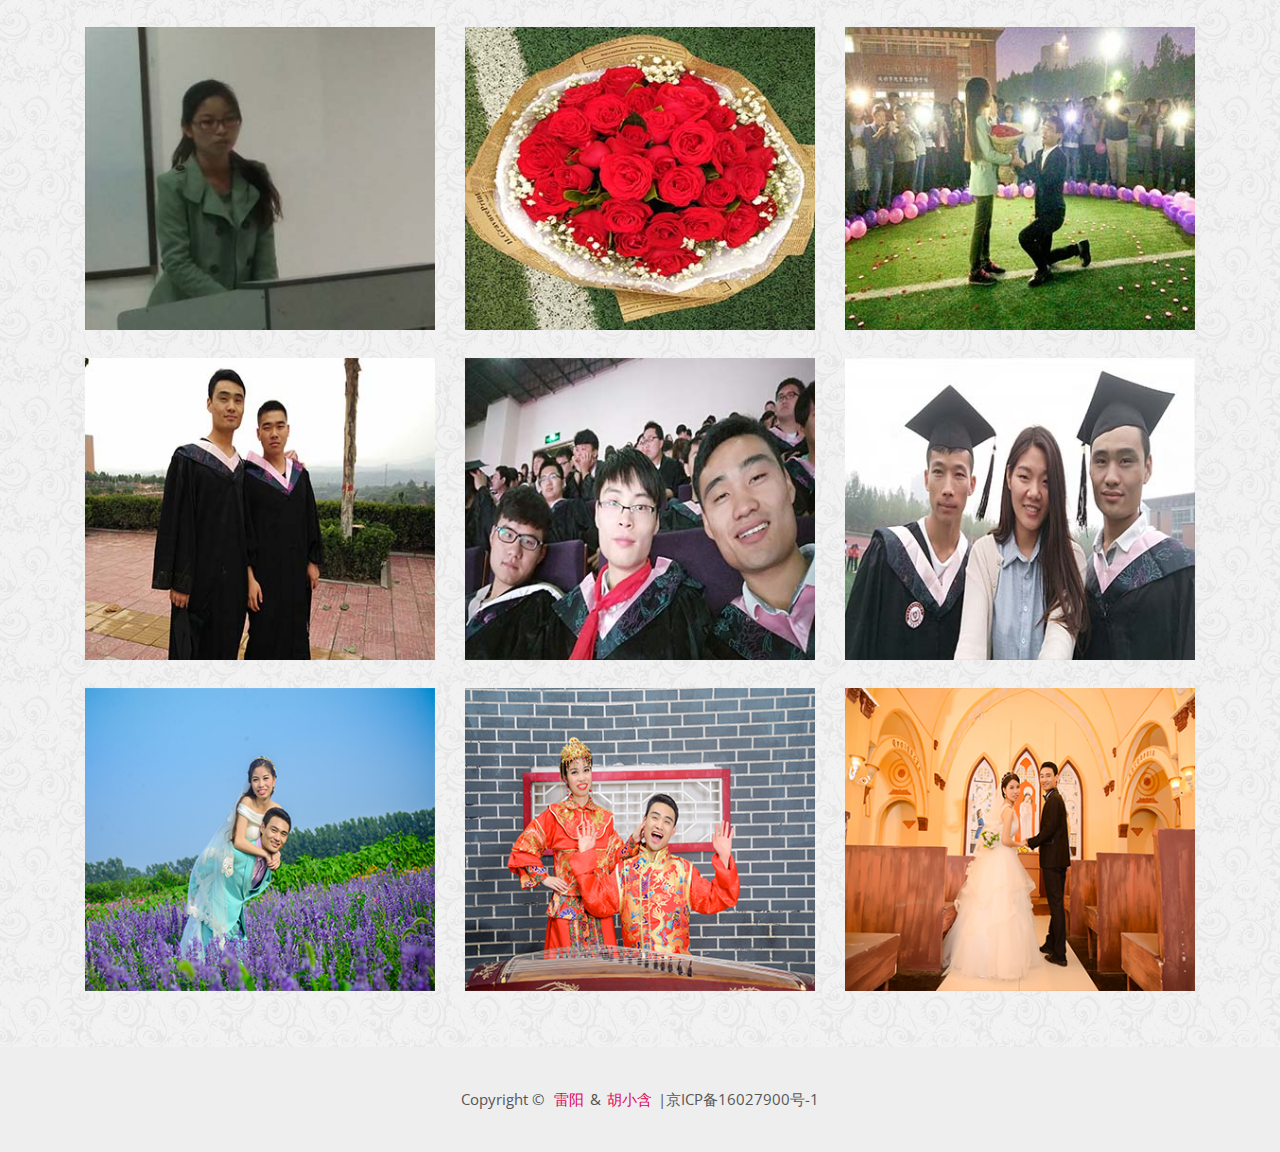
<file: gallery.html>
<!DOCTYPE HTML>
<html>
	<head>
		<title>雷阳&amp;胡小含，2016年8月18日上午10:00，婚礼欢迎你的参加！</title>
		<link href="css/bootstrap.css" rel="stylesheet" type="text/css" media="all">
		<link href="css/style.css" rel="stylesheet" type="text/css" media="all" />
		<meta name="viewport" content="width=device-width, initial-scale=1">
		<meta http-equiv="Content-Type" content="text/html; charset=utf-8" />
		<meta name="keywords" content="Lei Yang,Hu Xiaohan,Love hearts Responsive" />
		<script type="application/x-javascript">
			addEventListener("load", function() {
				setTimeout(hideURLbar, 0);
			}, false);

			function hideURLbar() {
				window.scrollTo(0, 1);
			}
		</script>
		<link href='http://fonts.useso.com/css?family=Poiret+One' rel='stylesheet' type='text/css'>
		<link href='http://fonts.useso.com/css?family=Open+Sans:300italic,400italic,600italic,700italic,800italic,400,300,600,700,800' rel='stylesheet' type='text/css'>
		<script src="js/jquery-1.11.1.min.js"></script>
		<!---- start-smoth-scrolling---->
		<script type="text/javascript" src="js/move-top.js"></script>
		<script type="text/javascript" src="js/easing.js"></script>
		<script type="text/javascript">
			jQuery(document).ready(function($) {
				$(".scroll").click(function(event) {
					event.preventDefault();
					$('html,body').animate({
						scrollTop: $(this.hash).offset().top
					}, 1200);
				});
			});
		</script>
		<!---End-smoth-scrolling---->
		<link rel="stylesheet" href="css/swipebox.css">
		<script src="js/jquery.swipebox.min.js"></script>
		<script type="text/javascript">
			jQuery(function($) {
				$(".swipebox").swipebox();
			});
		</script>
	</head>
	<body>
		<div class="header" id="home">
			<div class="container">
				<div class="header-top">
					<div class="logo">
						<a href="index.html">love hearts</a>
					</div>
					<div class="top-menu">
						<span class="menu"><img src="images/nav.png" alt=""/> </span>
						<ul>
							<li><a href="index.html">Main Page</a></li>
							<li><a href="services.html">Services</a></li>
							<li><a href="gallery.html" class="active">Gallery</a></li>
							<li><a href="events.html">Events</a></li>
						</ul>
						<!-- script for menu -->
						<script>
							$("span.menu").click(function() {
								$(".top-menu ul").slideToggle("slow", function() {});
							});
						</script>
						<!-- //script for menu -->
					</div>
					<div class="clearfix"></div>
				</div>
			</div>
		</div>
		<div class="content">
			<div class="portfolio-section">
				<div class="container">
					<h3>gallery</h3>
					<div class="port-grids">
						<div class="port1">
							<div class="col-md-4 port-grid">
								<a href="img/l-1.jpg" class="swipebox"><img src="img/l-1.jpg" class="img-responsive" alt="" /></a>
							</div>
							<div class="col-md-4 port-grid">
								<a href="img/l-2.jpg" class="swipebox"><img src="img/l-2.jpg" class="img-responsive" alt="" /></a>

							</div>
							<div class="col-md-4 port-grid">
								<a href="img/l-3.jpg" class="swipebox"><img src="img/l-3.jpg" class="img-responsive" alt="" /></a>

							</div>
							<div class="clearfix"></div>
						</div>
						<div class="port2">
							<div class="col-md-4 port-grid">
								<a href="img/l-4.jpg" class="swipebox"><img src="img/l-4.jpg" class="img-responsive" alt="" /></a>

							</div>
							<div class="col-md-4 port-grid">
								<a href="img/l-5.jpg" class="swipebox"><img src="img/l-5.jpg" class="img-responsive" alt="" /></a>

							</div>
							<div class="col-md-4 port-grid">
								<a href="img/l-6.jpg" class="swipebox"><img src="img/l-6.jpg" class="img-responsive" alt="" /></a>

							</div>
							<div class="clearfix"></div>
						</div>
						<div class="port3">
							<div class="col-md-4 port-grid">
								<a href="img/l-7.jpg" class="swipebox"><img src="img/l-7.jpg" class="img-responsive" alt="" /></a>

							</div>
							<div class="col-md-4 port-grid">
								<a href="img/l-8.jpg" class="swipebox"><img src="img/l-8.jpg" class="img-responsive" alt="" /></a>

							</div>
							<div class="col-md-4 port-grid">
								<a href="img/l-9.jpg" class="swipebox"><img src="img/l-9.jpg" class="img-responsive" alt="" /></a>
							</div>
							<div class="clearfix"></div>
						</div>
						<div class="clearfix"></div>
					</div>
				</div>
				<div class="container">
					<div class="port-grids" style="margin-top: 30px;">
						<div class="port1">
							<div class="col-md-4 port-grid">
								<a href="img/l-10.jpg" class="swipebox"><img src="img/l-10.jpg" class="img-responsive" alt="" /></a>
							</div>
							<div class="col-md-4 port-grid">
								<a href="img/l-11.jpg" class="swipebox"><img src="img/l-11.jpg" class="img-responsive" alt="" /></a>

							</div>
							<div class="col-md-4 port-grid">
								<a href="img/l-12.jpg" class="swipebox"><img src="img/l-12.jpg" class="img-responsive" alt="" /></a>

							</div>
							<div class="clearfix"></div>
						</div>
						<div class="port2">
							<div class="col-md-4 port-grid">
								<a href="img/l-13.jpg" class="swipebox"><img src="img/l-13.jpg" class="img-responsive" alt="" /></a>

							</div>
							<div class="col-md-4 port-grid">
								<a href="img/l-14.jpg" class="swipebox"><img src="img/l-14.jpg" class="img-responsive" alt="" /></a>

							</div>
							<div class="col-md-4 port-grid">
								<a href="img/l-15.jpg" class="swipebox"><img src="img/l-15.jpg" class="img-responsive" alt="" /></a>

							</div>
							<div class="clearfix"></div>
						</div>
						<div class="port3">
							<div class="col-md-4 port-grid">
								<a href="img/l-16.jpg" class="swipebox"><img src="img/l-16.jpg" class="img-responsive" alt="" /></a>

							</div>
							<div class="col-md-4 port-grid">
								<a href="img/l-17.jpg" class="swipebox"><img src="img/l-17.jpg" class="img-responsive" alt="" /></a>

							</div>
							<div class="col-md-4 port-grid">
								<a href="img/l-18.jpg" class="swipebox"><img src="img/l-18.jpg" class="img-responsive" alt="" /></a>
							</div>
							<div class="clearfix"></div>
						</div>
						<div class="clearfix"></div>
					</div>
				</div>
				<div class="container">
					<div class="port-grids" style="margin-top: 30px;">
						<div class="port1">
							<div class="col-md-4 port-grid">
								<a href="img/l-19.jpg" class="swipebox"><img src="img/l-19.jpg" class="img-responsive" alt="" /></a>
							</div>
							<div class="col-md-4 port-grid">
								<a href="img/l-20.jpg" class="swipebox"><img src="img/l-20.jpg" class="img-responsive" alt="" /></a>

							</div>
							<div class="col-md-4 port-grid">
								<a href="img/l-21.jpg" class="swipebox"><img src="img/l-21.jpg" class="img-responsive" alt="" /></a>

							</div>
							<div class="clearfix"></div>
						</div>
						<div class="port2">
							<div class="col-md-4 port-grid">
								<a href="img/l-22.jpg" class="swipebox"><img src="img/l-22.jpg" class="img-responsive" alt="" /></a>

							</div>
							<div class="col-md-4 port-grid">
								<a href="img/l-23.jpg" class="swipebox"><img src="img/l-23.jpg" class="img-responsive" alt="" /></a>

							</div>
							<div class="col-md-4 port-grid">
								<a href="img/l-24.jpg" class="swipebox"><img src="img/l-24.jpg" class="img-responsive" alt="" /></a>

							</div>
							<div class="clearfix"></div>
						</div>
						<div class="port3">
							<div class="col-md-4 port-grid">
								<a href="img/l-25.jpg" class="swipebox"><img src="img/l-25.jpg" class="img-responsive" alt="" /></a>

							</div>
							<div class="col-md-4 port-grid">
								<a href="img/l-26.jpg" class="swipebox"><img src="img/l-26.jpg" class="img-responsive" alt="" /></a>

							</div>
							<div class="col-md-4 port-grid">
								<a href="img/l-27.jpg" class="swipebox"><img src="img/l-27.jpg" class="img-responsive" alt="" /></a>
							</div>
							<div class="clearfix"></div>
						</div>
						<div class="clearfix"></div>
					</div>
				</div>
				<div class="container">
					<div class="port-grids" style="margin-top: 30px;">
						<div class="port1">
							<div class="col-md-4 port-grid">
								<a href="img/l-28.jpg" class="swipebox"><img src="img/l-28.jpg" class="img-responsive" alt="" /></a>
							</div>
							<div class="col-md-4 port-grid">
								<a href="img/l-29.jpg" class="swipebox"><img src="img/l-29.jpg" class="img-responsive" alt="" /></a>

							</div>
							<div class="col-md-4 port-grid">
								<a href="img/l-30.jpg" class="swipebox"><img src="img/l-30.jpg" class="img-responsive" alt="" /></a>

							</div>
							<div class="clearfix"></div>
						</div>
						<div class="port2">
							<div class="col-md-4 port-grid">
								<a href="img/l-31.jpg" class="swipebox"><img src="img/l-31.jpg" class="img-responsive" alt="" /></a>

							</div>
							<div class="col-md-4 port-grid">
								<a href="img/l-32.jpg" class="swipebox"><img src="img/l-32.jpg" class="img-responsive" alt="" /></a>

							</div>
							<div class="col-md-4 port-grid">
								<a href="img/l-33.jpg" class="swipebox"><img src="img/l-33.jpg" class="img-responsive" alt="" /></a>

							</div>
							<div class="clearfix"></div>
						</div>
						<div class="port3">
							<div class="col-md-4 port-grid">
								<a href="img/l-34.jpg" class="swipebox"><img src="img/l-34.jpg" class="img-responsive" alt="" /></a>

							</div>
							<div class="col-md-4 port-grid">
								<a href="img/l-35.jpg" class="swipebox"><img src="img/l-35.jpg" class="img-responsive" alt="" /></a>

							</div>
							<div class="col-md-4 port-grid">
								<a href="img/l-36.jpg" class="swipebox"><img src="img/l-36.jpg" class="img-responsive" alt="" /></a>
							</div>
							<div class="clearfix"></div>
						</div>
						<div class="clearfix"></div>
					</div>
				</div>
			</div>
		</div>
		<div class="footer-section">
			<div class="container">
				<div class="footer-top">
					<p>Copyright &copy; <a href="tel:18612494095">雷阳</a>&<a href="tel:18614060785">胡小含</a>|京ICP备16027900号-1</p>
				</div>
				<script type="text/javascript">
					$(document).ready(function() {
						/*
							var defaults = {
					  			containerID: 'toTop', // fading element id
								containerHoverID: 'toTopHover', // fading element hover id
								scrollSpeed: 1200,
								easingType: 'linear' 
					 		};
							*/

						$().UItoTop({
							easingType: 'easeOutQuart'
						});

					});
				</script>
				<a href="#" id="toTop" style="display: block;"> <span id="toTopHover" style="opacity: 1;"> </span></a>
			</div>
		</div>
	</body>
</html>
</file>
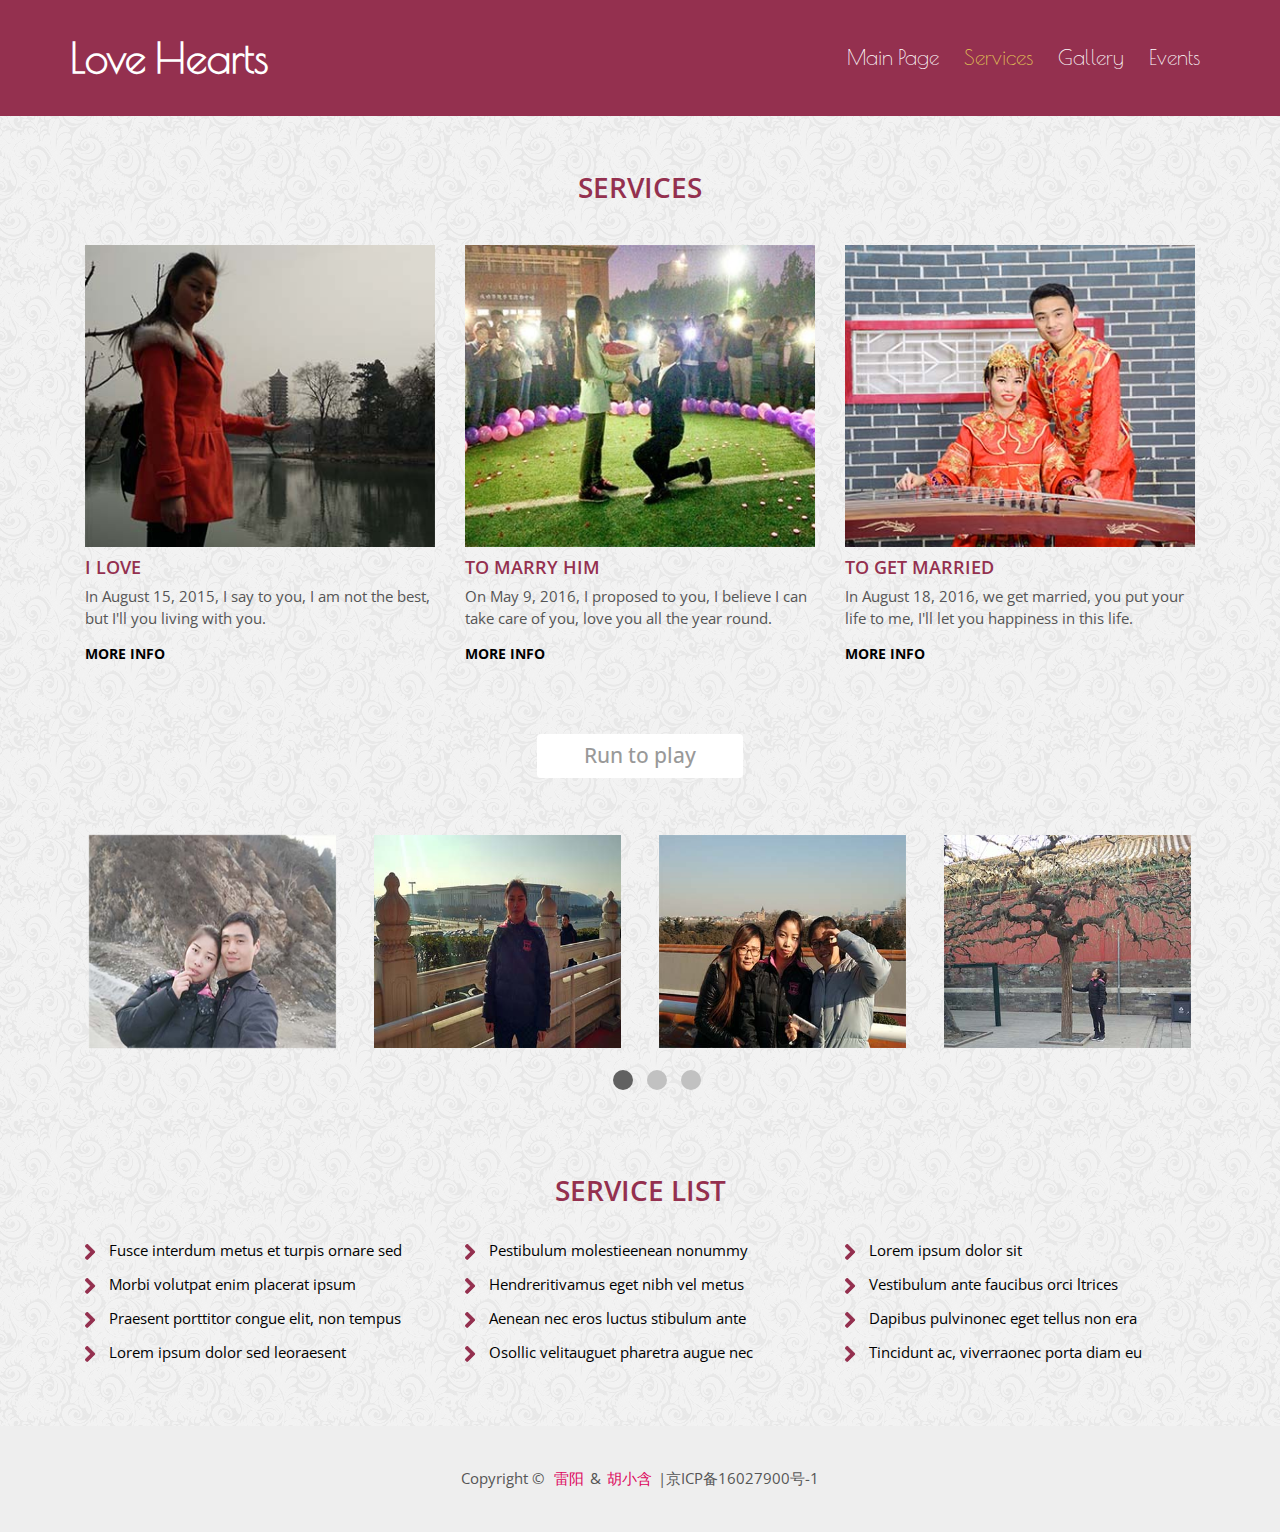
<file: services.html>
<!DOCTYPE HTML>
<html>
	<head>
		<title>雷阳&amp;胡小含，2016年8月18日上午10:00，婚礼欢迎你的参加！</title>
		<link href="css/bootstrap.css" rel="stylesheet" type="text/css" media="all">
		<link href="css/style.css" rel="stylesheet" type="text/css" media="all" />
		<meta name="viewport" content="width=device-width, initial-scale=1">
		<meta http-equiv="Content-Type" content="text/html; charset=utf-8" />
		<meta name="keywords" content="Lei Yang,Hu Xiaohan,Love hearts Responsive" />
		<script type="application/x-javascript">
			addEventListener("load", function() {
				setTimeout(hideURLbar, 0);
			}, false);

			function hideURLbar() {
				window.scrollTo(0, 1);
			}
		</script>
		<link href='http://fonts.useso.com/css?family=Poiret+One' rel='stylesheet' type='text/css'>
		<link href='http://fonts.useso.com/css?family=Open+Sans:300italic,400italic,600italic,700italic,800italic,400,300,600,700,800' rel='stylesheet' type='text/css'>
		<script src="js/jquery-1.11.1.min.js"></script>
		<!---- start-smoth-scrolling---->
		<script type="text/javascript" src="js/move-top.js"></script>
		<script type="text/javascript" src="js/easing.js"></script>
		<script type="text/javascript">
			jQuery(document).ready(function($) {
				$(".scroll").click(function(event) {
					event.preventDefault();
					$('html,body').animate({
						scrollTop: $(this.hash).offset().top
					}, 1200);
				});
			});
		</script>
		<!---End-smoth-scrolling---->
		<link rel="stylesheet" href="css/swipebox.css">
		<script src="js/jquery.swipebox.min.js"></script>
		<script type="text/javascript">
			jQuery(function($) {
				$(".swipebox").swipebox();
			});
		</script>
	</head>
	<body>
		<div class="header" id="home">
			<div class="container">
				<div class="header-top">
					<div class="logo">
						<a href="index.html">love hearts</a>
					</div>
					<div class="top-menu">
						<span class="menu"><img src="images/nav.png" alt=""/> </span>
						<ul>
							<li><a href="index.html">Main Page</a></li>
							<li><a href="services.html" class="active">Services</a></li>
							<li><a href="gallery.html">Gallery</a></li>
							<li><a href="events.html">Events</a></li>
						</ul>
						<!-- script for menu -->
						<script>
							$("span.menu").click(function() {
								$(".top-menu ul").slideToggle("slow", function() {});
							});
						</script>
						<!-- //script for menu -->
					</div>
					<div class="clearfix"></div>
				</div>
			</div>
		</div>
		<div class="content">
			<div class="services-section">
				<div class="container">
					<h3>services</h3>
					<div class="service-grids">
						<div class="service1">
							<div class="col-md-4 service-grid">
								<img src="img/info-1.jpg" class="img-responsive" alt="" />
								<h5>I love</h5>
								<p>In August 15, 2015, I say to you, I am not the best, but I'll you living with you.</p>
								<a href="single.html" class="button"> more info</a>
							</div>
							<div class="col-md-4 service-grid">
								<img src="img/info-2.jpg" class="img-responsive" alt="" />
								<h5>To marry him</h5>
								<p>On May 9, 2016, I proposed to you, I believe I can take care of you, love you all the year round.</p>
								<a href="single.html" class="button"> more info</a>
							</div>
							<div class="col-md-4 service-grid">
								<img src="img/info-3.jpg" class="img-responsive" alt="" />
								<h5>To get married</h5>
								<p>In August 18, 2016, we get married, you put your life to me, I'll let you happiness in this life.</p>
								<a href="single.html" class="button"> more info</a>
							</div>
							<div class="clearfix"></div>
						</div>
						<div class="clearfix"></div>
					</div>
				</div>
			</div>
			<div class="pict-section">
				<div class="container">
					<h4>Run to play</h4>
					<div class="screen-shots">
						<!--sreen-gallery-cursual-->
						<div class="sreen-gallery-cursual">
							<!-- start content_slider -->
							<div id="owl-demo" class="owl-carousel">
								<div class="item">
									<div class="item-grid">
										<div class="item-pic">
											<img src="img/p-1.jpg" class="img-responsive" alt="" />
										</div> 
									</div>
								</div>
								<div class="item">
									<div class="item-grid">
										<div class="item-pic">
											<img src="img/p-2.jpg" class="img-responsive" alt="" />
										</div>
									</div>
								</div>
								<div class="item">
									<div class="item-grid">
										<div class="item-pic">
											<img src="img/p-3.jpg" class="img-responsive" alt="" />
										</div>
									</div>
								</div>
								<div class="item">
									<div class="item-grid">
										<div class="item-pic">
											<img src="img/p-4.jpg" class="img-responsive" alt="" />
										</div>
									</div>
								</div>
								<div class="item">
									<div class="item-grid">
										<div class="item-pic">
											<img src="img/p-5.jpg" class="img-responsive" alt="" />
										</div>
									</div>
								</div>
								<div class="item">
									<div class="item-grid">
										<div class="item-pic">
											<img src="img/p-6.jpg" class="img-responsive" alt="" />
										</div>
									</div>
								</div>
								<div class="item">
									<div class="item-grid">
										<div class="item-pic">
											<img src="img/p-7.jpg" class="img-responsive" alt="" />
										</div>
									</div>
								</div>
								<div class="item">
									<div class="item-grid">
										<div class="item-pic">
											<img src="img/p-8.jpg" class="img-responsive" alt="" />
										</div>
									</div>
								</div>
								<div class="item">
									<div class="item-grid">
										<div class="item-pic">
											<img src="img/p-6.jpg" class="img-responsive" alt="" />
										</div>
									</div>
								</div>
								<div class="item">
									<div class="item-grid">
										<div class="item-pic">
											<img src="img/p-10.jpg" class="img-responsive" alt="" />
										</div>
									</div>
								</div>
								<div class="item">
									<div class="item-grid">
										<div class="item-pic">
											<img src="img/p-11.jpg" class="img-responsive" alt="" />
										</div>
									</div>
								</div>
								<div class="item">
									<div class="item-grid">
										<div class="item-pic">
											<img src="img/p-12.jpg" class="img-responsive" alt="" />
										</div>
									</div>
								</div>
							</div>
						</div>
						<!--//sreen-gallery-cursual-->
					</div>
					<!-- requried-jsfiles-for owl -->
					<link href="css/owl.carousel.css" rel="stylesheet">
					<script src="js/owl.carousel.js"></script>
					<script>
						$(document).ready(function() {
							$("#owl-demo").owlCarousel({
								items: 4,
								lazyLoad: true,
								autoPlay: true,
								navigation: false,
								navigationText: false,
								pagination: true,
							});
						});
					</script>
					<!-- //requried-jsfiles-for owl -->
				</div>
			</div>
			<div class="service-list">
				<div class="container">
					<h4>service list</h4>
					<div class="service-grids">
						<div class="col-md-4 ser-list">
							<ul>
								<li>Fusce interdum metus et turpis ornare sed</li>
								<li>Morbi volutpat enim placerat ipsum</li>
								<li>Praesent porttitor congue elit, non tempus</li>
								<li>Lorem ipsum dolor sed leoraesent</li>
							</ul>
						</div>
						<div class="col-md-4 ser-list">
							<ul>
								<li>Pestibulum molestieenean nonummy</li>
								<li>Hendreritivamus eget nibh vel metus</li>
								<li>Aenean nec eros luctus stibulum ante</li>
								<li>Osollic velitauguet pharetra augue nec</li>

							</ul>
						</div>
						<div class="col-md-4 ser-list">
							<ul>
								<li>Lorem ipsum dolor sit</li>
								<li>Vestibulum ante faucibus orci ltrices </li>
								<li>Dapibus pulvinonec eget tellus non era</li>
								<li>Tincidunt ac, viverraonec porta diam eu</li>
							</ul>
						</div>
						<div class="clearfix"></div>
					</div>
				</div>
			</div>
			<div class="footer-section">
				<div class="container">
					<div class="footer-top">
						<p>Copyright &copy; <a href="tel:18612494095">雷阳</a>&<a href="tel:18614060785">胡小含</a>|京ICP备16027900号-1</p>
					</div>
					<script type="text/javascript">
						$(document).ready(function() {
							/*
							var defaults = {
					  			containerID: 'toTop', // fading element id
								containerHoverID: 'toTopHover', // fading element hover id
								scrollSpeed: 1200,
								easingType: 'linear' 
					 		};
							*/

							$().UItoTop({
								easingType: 'easeOutQuart'
							});

						});
					</script>
					<a href="#" id="toTop" style="display: block;"> <span id="toTopHover" style="opacity: 1;"> </span></a>
				</div>
			</div>
	</body>
</html>
</file>
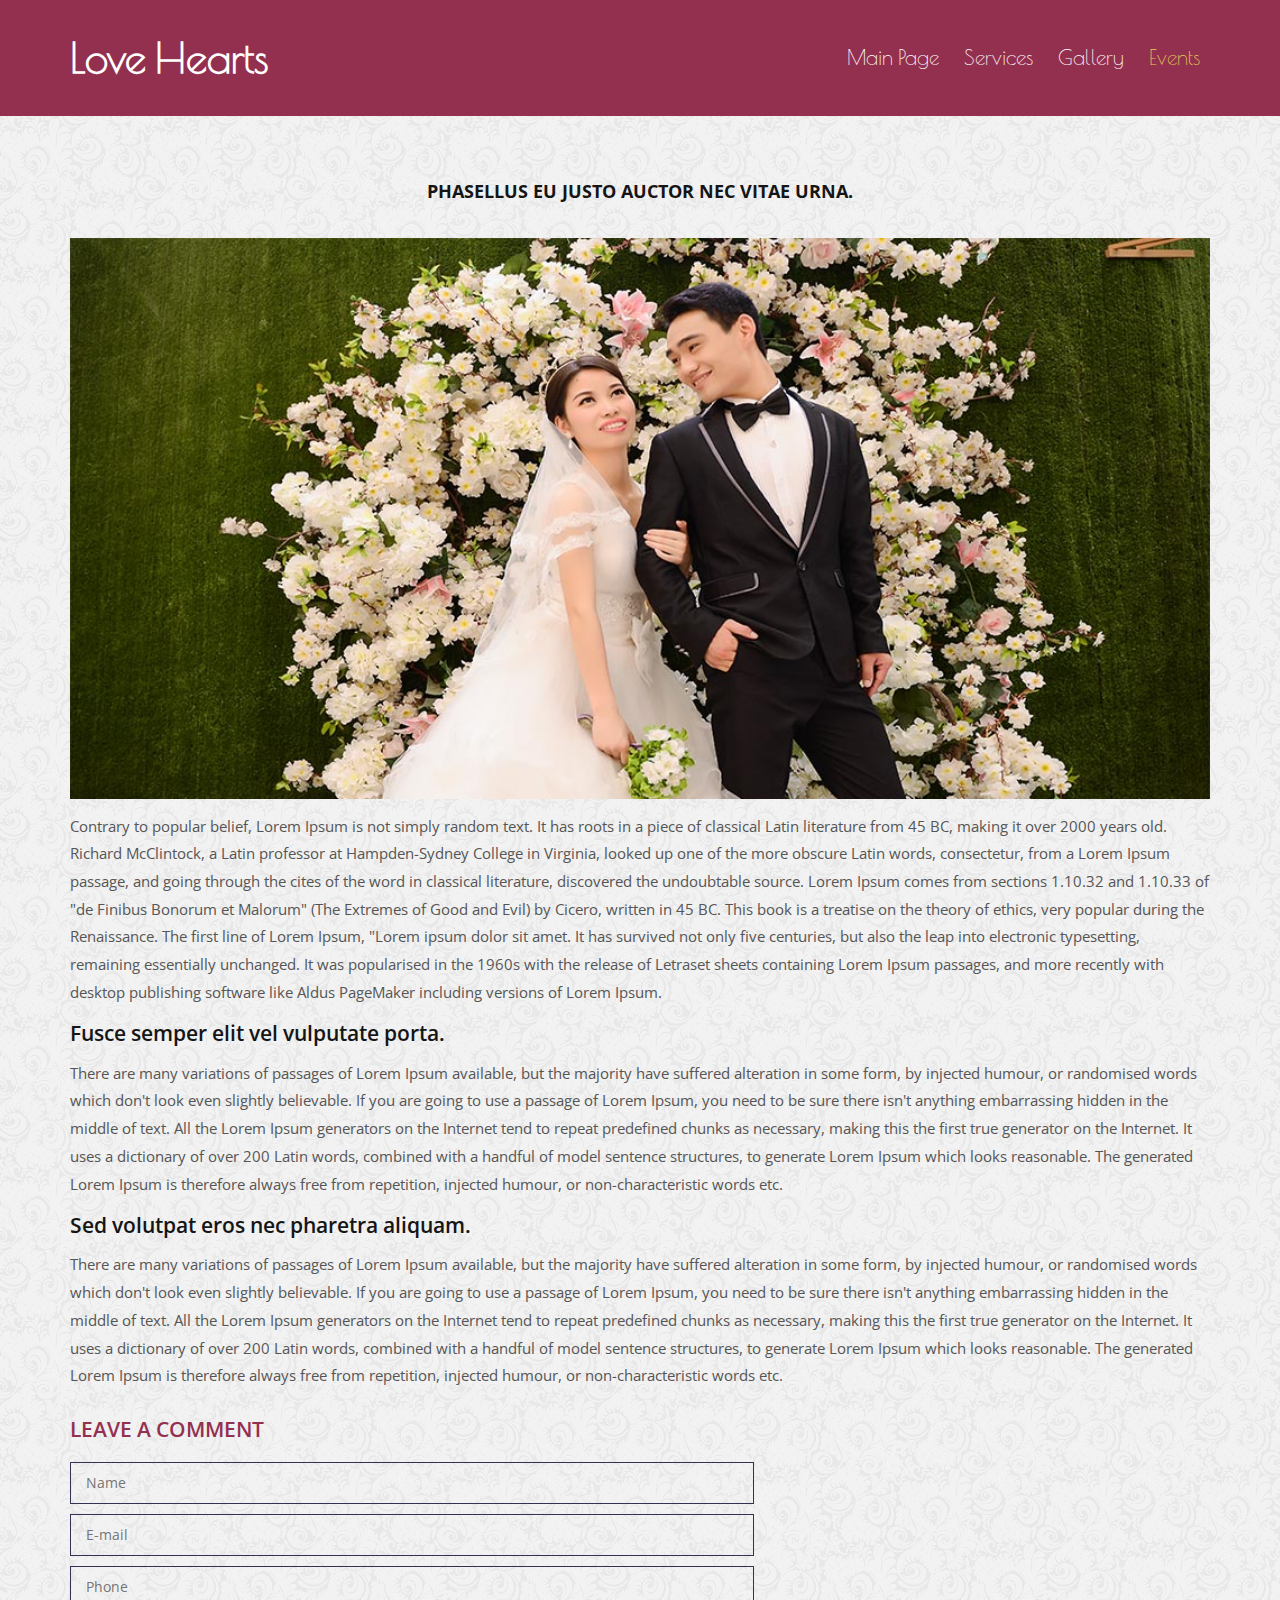
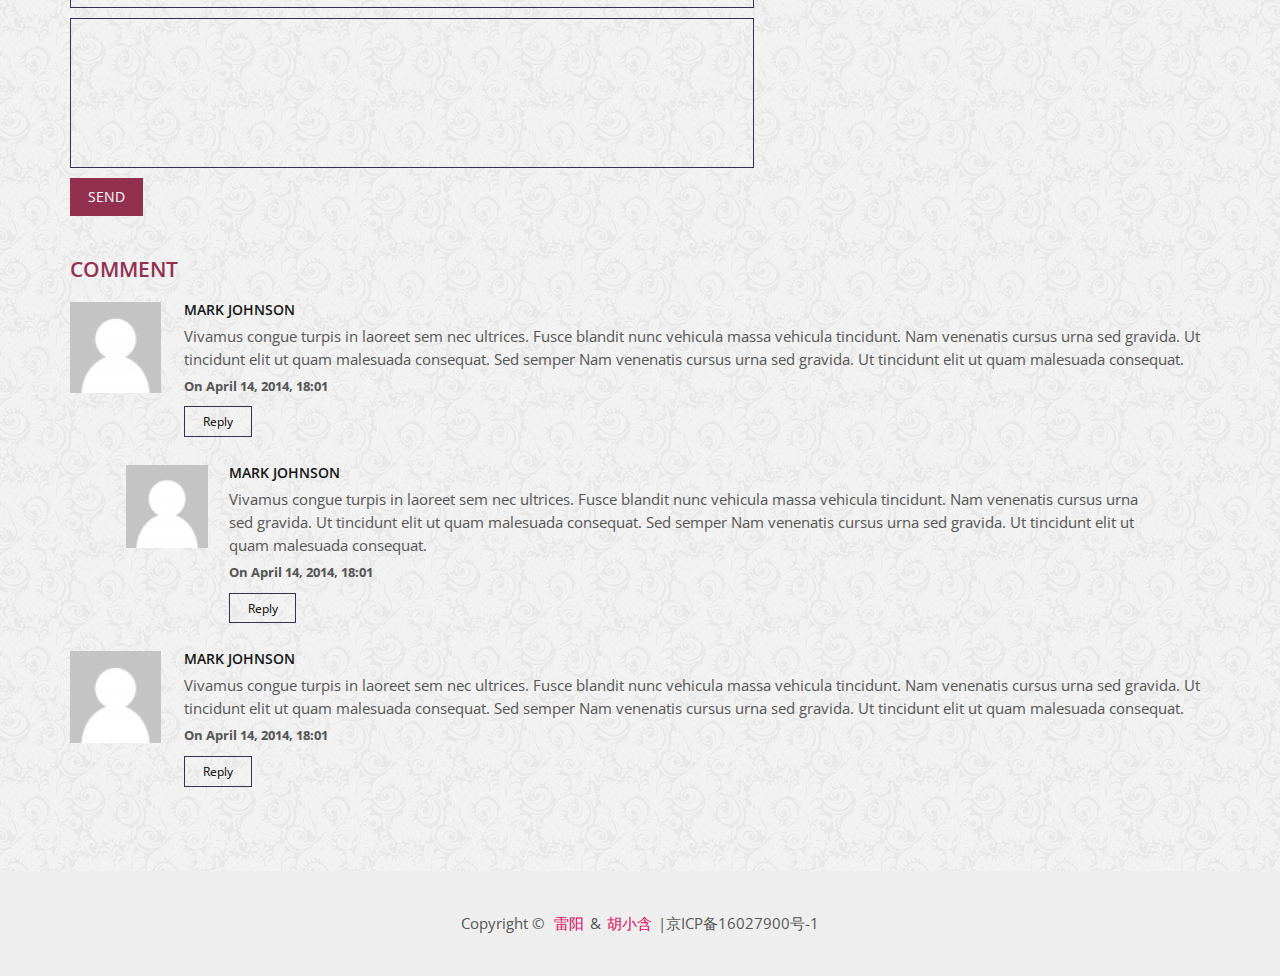
<file: single.html>
<!DOCTYPE HTML>
<html>
	<head>
		<title>雷阳&amp;胡小含，2016年8月18日上午10:00，婚礼欢迎你的参加！</title>
		<link href="css/bootstrap.css" rel="stylesheet" type="text/css" media="all">
		<link href="css/style.css" rel="stylesheet" type="text/css" media="all" />
		<meta name="viewport" content="width=device-width, initial-scale=1">
		<meta http-equiv="Content-Type" content="text/html; charset=utf-8" />
		<meta name="keywords" content="Lei Yang,Hu Xiaohan,Love hearts Responsive" />
		<script type="application/x-javascript">
			addEventListener("load", function() {
				setTimeout(hideURLbar, 0);
			}, false);

			function hideURLbar() {
				window.scrollTo(0, 1);
			}
		</script>
		<link href='http://fonts.useso.com/css?family=Poiret+One' rel='stylesheet' type='text/css'>
		<link href='http://fonts.useso.com/css?family=Open+Sans:300italic,400italic,600italic,700italic,800italic,400,300,600,700,800' rel='stylesheet' type='text/css'>
		<script src="js/jquery-1.11.1.min.js"></script>
		<!---- start-smoth-scrolling---->
		<script type="text/javascript" src="js/move-top.js"></script>
		<script type="text/javascript" src="js/easing.js"></script>
		<script type="text/javascript">
			jQuery(document).ready(function($) {
				$(".scroll").click(function(event) {
					event.preventDefault();
					$('html,body').animate({
						scrollTop: $(this.hash).offset().top
					}, 1200);
				});
			});
		</script>
		<!---End-smoth-scrolling---->
		<link rel="stylesheet" href="css/swipebox.css">
		<script src="js/jquery.swipebox.min.js"></script>
		<script type="text/javascript">
			jQuery(function($) {
				$(".swipebox").swipebox();
			});
		</script>
	</head>
	<body>
		<div class="header" id="home">
			<div class="container">
				<div class="header-top">
					<div class="logo">
						<a href="index.html">love hearts</a>
					</div>
					<div class="top-menu">
						<span class="menu"><img src="images/nav.png" alt=""/> </span>
						<ul>
							<li><a href="index.html">Main Page</a></li>
							<li><a href="services.html">Services</a></li>
							<li><a href="gallery.html">Gallery</a></li>
							<li><a href="events.html" class="active">Events</a></li>
						</ul>
						<!-- script for menu -->
						<script>
							$("span.menu").click(function() {
								$(".top-menu ul").slideToggle("slow", function() {});
							});
						</script>
						<!-- //script for menu -->
					</div>
					<div class="clearfix"></div>
				</div>
			</div>
		</div>
		<div class="single">
			<div class="container">
				<h2>Phasellus eu justo auctor nec vitae urna.</h2>
				<div class="single-section">
					<div class="single-pic">
						<img src="img/single.jpg" alt="" />
					</div>
					<p>Contrary to popular belief, Lorem Ipsum is not simply random text. It has roots in a piece of classical Latin literature from 45 BC, making it over 2000 years old. Richard McClintock, a Latin professor at Hampden-Sydney College in Virginia, looked
						up one of the more obscure Latin words, consectetur, from a Lorem Ipsum passage, and going through the cites of the word in classical literature, discovered the undoubtable source. Lorem Ipsum comes from sections 1.10.32 and 1.10.33 of "de Finibus
						Bonorum et Malorum" (The Extremes of Good and Evil) by Cicero, written in 45 BC. This book is a treatise on the theory of ethics, very popular during the Renaissance. The first line of Lorem Ipsum, "Lorem ipsum dolor sit amet. It has survived not
						only five centuries, but also the leap into electronic typesetting, remaining essentially unchanged. It was popularised in the 1960s with the release of Letraset sheets containing Lorem Ipsum passages, and more recently with desktop publishing software
						like Aldus PageMaker including versions of Lorem Ipsum.</p>
					<h3>Fusce semper elit vel vulputate porta.</h3>
					<p>There are many variations of passages of Lorem Ipsum available, but the majority have suffered alteration in some form, by injected humour, or randomised words which don't look even slightly believable. If you are going to use a passage of Lorem
						Ipsum, you need to be sure there isn't anything embarrassing hidden in the middle of text. All the Lorem Ipsum generators on the Internet tend to repeat predefined chunks as necessary, making this the first true generator on the Internet. It uses
						a dictionary of over 200 Latin words, combined with a handful of model sentence structures, to generate Lorem Ipsum which looks reasonable. The generated Lorem Ipsum is therefore always free from repetition, injected humour, or non-characteristic
						words etc.</p>
					<h3>Sed volutpat eros nec pharetra aliquam.</h3>
					<p>There are many variations of passages of Lorem Ipsum available, but the majority have suffered alteration in some form, by injected humour, or randomised words which don't look even slightly believable. If you are going to use a passage of Lorem
						Ipsum, you need to be sure there isn't anything embarrassing hidden in the middle of text. All the Lorem Ipsum generators on the Internet tend to repeat predefined chunks as necessary, making this the first true generator on the Internet. It uses
						a dictionary of over 200 Latin words, combined with a handful of model sentence structures, to generate Lorem Ipsum which looks reasonable. The generated Lorem Ipsum is therefore always free from repetition, injected humour, or non-characteristic
						words etc.</p>
				</div>
				<div class="content-form">
					<h3>Leave a comment</h3>
					<form>
						<input type="text" placeholder="Name" required/>
						<input type="text" placeholder="E-mail" required/>
						<input type="text" placeholder="Phone" required/>
						<textarea placeholder="Message"> </textarea>
						<input type="submit" value="SEND" />
					</form>
				</div>
				<div class="comments">
					<h3>Comment</h3>
					<div class="comt">
						<div class="comment-img">
							<img src="images/co.png">
						</div>
						<div class="comment-info">
							<h4>MARK JOHNSON</h4>
							<p>Vivamus congue turpis in laoreet sem nec ultrices. Fusce blandit nunc vehicula massa vehicula tincidunt. Nam venenatis cursus urna sed gravida. Ut tincidunt elit ut quam malesuada consequat. Sed semper Nam venenatis cursus urna sed gravida. Ut
								tincidunt elit ut quam malesuada consequat.</p>
							<h5>On April 14, 2014, 18:01</h5>
							<a href="#">Reply</a>
						</div>
						<div class="clearfix"></div>
					</div>
					<div class="comt1">
						<div class="comment-img">
							<img src="images/co.png">
						</div>
						<div class="comment-info">
							<h4>MARK JOHNSON</h4>
							<p>Vivamus congue turpis in laoreet sem nec ultrices. Fusce blandit nunc vehicula massa vehicula tincidunt. Nam venenatis cursus urna sed gravida. Ut tincidunt elit ut quam malesuada consequat. Sed semper Nam venenatis cursus urna sed gravida. Ut
								tincidunt elit ut quam malesuada consequat.</p>
							<h5>On April 14, 2014, 18:01</h5>
							<a href="#">Reply</a>
						</div>
						<div class="clearfix"></div>
					</div>
					<div class="comt">
						<div class="comment-img">
							<img src="images/co.png">
						</div>
						<div class="comment-info">
							<h4>MARK JOHNSON</h4>
							<p>Vivamus congue turpis in laoreet sem nec ultrices. Fusce blandit nunc vehicula massa vehicula tincidunt. Nam venenatis cursus urna sed gravida. Ut tincidunt elit ut quam malesuada consequat. Sed semper Nam venenatis cursus urna sed gravida. Ut
								tincidunt elit ut quam malesuada consequat.</p>
							<h5>On April 14, 2014, 18:01</h5>
							<a href="#">Reply</a>
						</div>
						<div class="clearfix"></div>
					</div>
					<div class="clearfix"> </div>
				</div>
			</div>
		</div>
		<div class="footer-section">
			<div class="container">
				<div class="footer-top">
					<p>Copyright &copy; <a href="tel:18612494095">雷阳</a>&<a href="tel:18614060785">胡小含</a>|京ICP备16027900号-1</p>
				</div>
				<script type="text/javascript">
					$(document).ready(function() {
						/*
							var defaults = {
					  			containerID: 'toTop', // fading element id
								containerHoverID: 'toTopHover', // fading element hover id
								scrollSpeed: 1200,
								easingType: 'linear' 
					 		};
							*/

						$().UItoTop({
							easingType: 'easeOutQuart'
						});
					});
				</script>
				<a href="#" id="toTop" style="display: block;"> <span id="toTopHover" style="opacity: 1;"> </span></a>
			</div>
		</div>
	</body>
</html>
</file>
<file: css/style.css>
body a{
    transition:0.5s all;
	-webkit-transition:0.5s all;
	-moz-transition:0.5s all;
	-o-transition:0.5s all;
	-ms-transition:0.5s all;
}
input[type="button"]{
	transition:0.5s all;
	-webkit-transition:0.5s all;
	-moz-transition:0.5s all;
	-o-transition:0.5s all;
	-ms-transition:0.5s all;
}

h1,h2,h3,h4,h5,h6{
	padding:0 0;
	margin:0 0;
}
p{
	padding:0 0;
	margin:0 0;
}
ul{
	padding:0 0;
	margin:0 0;	
}
body{
	padding:0 0;
	margin:0 0; 
	font-family: 'Open Sans', sans-serif;
  
}
.copyrights{
	text-indent:-9999px;
	height:0;
	line-height:0;
	font-size:0;
	overflow:hidden;
}
.header {
  background: #94304f;
    padding: 1em 0;
}
.header-top{
padding: 1em 0;
}
.logo {
  float: left;
}
.logo a {
  font-size: 3em;
  text-transform: capitalize;
  color: #fff;
  text-decoration: none;
    font-weight: 600;
	 font-family: 'Poiret One', cursive;
}
span.menu {
  display: none;
}
.top-menu {
  float: right;
  padding-top: 1em;
}
.top-menu ul li {
  display:inline-table;
}
.top-menu ul li a {
  font-size: 1.5em;
  margin: 0 0.5em;
  text-decoration: none;
  color: #fff;
   font-family: 'Poiret One', cursive;
}
.top-menu ul li a:hover {
  color: #E5CE56;
}
.top-menu ul li a.active {
  color: #E5CE56;
}
.gallery-grid {
  padding: 0;
}
.gallery1 {
  float: left;
  width: 50%;
}
.gallery2 {
  float: left;
  width: 50%;
}
.gallery-grid1 {
  padding: 0;
}
.gallery img {
  width: 100%;
}
.gallery-grid2 {
  padding: 0;
}
.gallery-grid1 img {
  width: 100%;
}
.gallery-grid img {
  width: 100%;
}
.gallery-grid2 img {
  width: 100%;
}
.sonjoe {
  padding: 2em 0;
}
.son1 {
  float: left;
  width: 28%;
  margin-right: 1%;
}
.son1 img {
  webkit-border-radius: 7px;
  -moz-border-radius: 7px;
  -ms-border-radius: 7px;
  -o-border-radius: 7px;
  border-radius: 5px;
}
.son2 {
  float: left;
  width: 71%;
  margin-top: 1.5em;
}
.son2 h3 {
  font-size: 1.5em;
  text-transform: uppercase;
  font-weight: 600;
  margin-bottom: 0.5em;
}
.son2 p {
  font-size: 1em;
  color: #555;
}
.sonjoe-grid {
  border-right: 1px solid#999;
}
.sonjoe-grid1 {
  text-align: center;
  padding-top: 3em;
}
.sonjoe-grid1 a {
  background: #ffb449;
  text-decoration: none;
  padding: 0.5em 1em;
  font-size: 1.5em;
  font-weight: 600;
  color: #fff;
  border-radius: 7px;
  -webkit-border-radius: 7px;
  -moz-border-radius: 7px;
  -ms-border-radius: 7px;
  -o-border-radius: 7px;
  border-bottom: 2px solid #8E580C;
}
.sonjoe-grid1 a:hover {
  background: #94304f;
}
.pictures-section {
  text-align: center;
  padding:4em 0;
    background: url(../images/footer-bg.jpg);
}
.pic-grid img {
  width: 100%;
    border-radius: 5px;
	webkit-border-radius: 5px;
  -moz-border-radius: 5px;
  -ms-border-radius: 5px;
  -o-border-radius: 5px;
}
.pictures-section h4 {
  width: 15%;
  margin: 0 auto 2em;
  background: #fff;
  padding: 0.5em 1em;
  color: #999;
    font-size: 1.5em;
  border-radius: 4px;
  -webkit-border-radius: 4px;
  -moz-border-radius: 4px;
  -ms-border-radius: 4px;
  -o-border-radius: 4px;
}
.pic-grid img:hover {
  opacity: 0.4;
  cursor: pointer;
}
.pic-grid2 {
  margin-top: 2em;
}
.pict-section {
  text-align: center;
   background: url(../images/footer-bg.jpg);
  padding: 0 0 4em;
}
.pict-section h4 {
  width: 18%;
  margin: 0 auto 2em;
  background: #fff;
  padding: 0.5em 1em;
  color: #999;
    font-size: 1.5em;
  border-radius: 4px;
  -webkit-border-radius: 4px;
  -moz-border-radius: 4px;
  -ms-border-radius: 4px;
  -o-border-radius: 4px;
}
.google-map iframe {
  width: 100%;
  height: 500px;
  border:none;
}
.footer-section{
	padding: 3em 0;
	text-align: center;
	background: #eee;
}
.footer-top p {
  font-size: 15px;
  color: #555;
  font-weight: 400;
}
.footer-top a {
	font-size: 15px;
	color: #dd035b;
	font-weight: 400;
	text-transform: capitalize;
}
.footer-top a:hover {
	color: #000;
}
.footer-top p a {
	margin: 0 6px 0 6px;
}
#toTop {
	display: none;
	text-decoration: none;
	position: fixed;
	bottom: 10px;
	right: 10px;
	overflow: hidden;
	width: 48px;
	height: 48px;
	border: none;
	text-indent: 100%;
	background: url("../images/to-top2.png") no-repeat 0px 0px;
}
/**about**/
.about.us {
  text-align: center;
  padding: 4em 0;
    background: url(../images/footer-bg.jpg);
}
.about.us h3 {
  font-size: 2em;
  text-transform: uppercase;
   margin-bottom: 1.5em;
  color: #94304f;
  font-weight: 600;
}
.about.us h4 {
  font-size: 1.3em;
  text-transform: uppercase;
  margin-bottom: 0.5em;
  color: #151515;
  font-weight: 700;
    text-align: left;
}
.about-grid img {
  width: 100%;
}
.about.us p {
  font-size: 1.1em;
   color: #555;
  line-height:1.8em;
  text-align: left;
}
a.button {
  font-size: 1em;
  text-decoration: none;
  text-transform: uppercase;
  float: left;
  margin: 1em 0em;
  color: #000;
  font-weight:700;
}
a.button:hover {
  color: #ffb449;
}
.ouradvantage {
	padding: 2em 0 4em;
	  background: url(../images/footer-bg.jpg);
}
.ouradvantage h3{
font-size: 2em;
  text-transform: uppercase;
  margin-bottom: 1.5em;
  color: #151515;
  font-weight: 600;
  text-align: center;
}
.left-grid1 {
  float: left;
  width: 15%;
  margin-right: 5%
  
}.left-grid1 h4 {
  font-size: 3em;
  text-align: center;
  border: 1px solid;
  border-radius: 10px;
  padding: 25px 14px;
  background: #ffb449;
  color: #fff;
  border:none;
 -webkit-border-radius: 10px;
  -moz-border-radius: 10px;
  -ms-border-radius: 10px;
  -o-border-radius: 10px;
}
.advantage1:hover div.left-grid1 h4 {
color: #94304f;
  background: #fff;
    transition: 0.5s all;
}
.advantage2:hover div.left-grid1 h4 {
color: #94304f;
  background: #fff;
    transition: 0.5s all;
}
.advantage2 {
  padding: 3em 0;
}
.left-grid2 {
  float: left;
  width: 80%;
  margin-top: 1em;
}
.left-grid2 h4 {
  font-size: 1.3em;		
  color: #000;
  font-weight: 600;
  text-transform: uppercase;
  margin-bottom: 0.2em;
}
.left-grid2 p {
 	font-size: 1.1em;
  	color: #797272;
}
.ourteam {
  padding: 0 0 4em;
    background: url(../images/footer-bg.jpg);
}
.ourteam h3 {
  font-size: 2em;
  text-transform: uppercase;
  margin-bottom: 1.5em;
  color: #151515;
  font-weight: 600;
  text-align: center;
}
.team-grid h5 {
  font-size: 1.3em;
  color: #94304f;
  font-weight: 600;
  padding: 0.5em 0;
}
.team-grid p {
  font-size: 1.1em;
  color: #555;
  text-align: left;
  
}
/*------ services -----*/
.services-section {
	padding: 4em 0;
	  background: url(../images/footer-bg.jpg);
}
.services-section h3 {
  font-size: 2em;
  text-transform: uppercase;
   margin-bottom: 1.5em;
  color: #94304f;
  font-weight: 600;
    text-align: center;
}
.service-grid h5 {
  font-size: 1.3em;
  color: #94304f;
  font-weight: 600;
  padding: 0.5em 0;
  text-transform: uppercase;
}
.service-grid p {
  font-size: 1.1em;
  color: #555;
  text-align: left;
}
.service-grid a img:hover {
  opacity: 0.6;
}
.service2 {
  margin-top: 2em;
}
.service-list {
  padding: 4em 0;
    background: url(../images/footer-bg.jpg);
}
.service-list h4 {
  font-size: 2em;
  text-transform: uppercase;
  margin-bottom: 1em;
  color: #94304f;
  font-weight: 600;
  text-align: center;
}
.ser-list li {
  color: #000;
    font-size: 1.1em;
  padding: 6px 24px;
  background: url(../images/list-arrow.png) no-repeat 0px 10px;
  cursor: pointer;
  list-style-type: none;
}
.ser-list li:hover {
  color: #ffb449;
}
/*------ portfolio -----*/
.portfolio-section {
  padding: 4em 0;
    background: url(../images/footer-bg.jpg);
}
.portfolio-section  h3 {
  font-size: 2em;
  text-transform: uppercase;
  margin-bottom: 1.5em;
  color: #94304f;
  font-weight: 600;
    text-align: center;
}
.port-grid h5 {
  font-size: 1.3em;
  color: #94304f;
  font-weight: 600;
  padding: 0.5em 0;
  text-transform: uppercase;
}
.port-grid p {
  font-size: 1.1em;
  color: #555;
  text-align: left;
}
.port2 {
  padding: 2em 0;
}
.port-grid a img:hover {
  opacity: 0.6;
}
/*------ events -----*/
.events-section{
  padding: 4em 0;
    background: url(../images/footer-bg.jpg);
}
.events-section h3 {
  font-size: 2em;
  text-transform: uppercase;
  margin-bottom: 1.5em;
  color: #94304f;
  font-weight: 600;
  text-align: center;
}
.event2 {
  padding: 3em 0;
}
.event4 {
  padding: 3em 0;
}
.event-grid1 h4 {
  font-size: 1.3em;
  text-transform: uppercase;
  margin-bottom: 0.5em;
  color: #151515;
  font-weight: 700;
  text-align: left;
}
.event-grid1 a {
  text-decoration: none;
  color: #000;
}
.event-grid1 span {
  font-size: 3em;
  vertical-align: sub;
  color: #94304f;
}
.event-grid1 p {
  font-size: 1.1em;
  color: #555;
  text-align: left;
  line-height: 1.8em;
}
img.zoom-img {
	webkit-transform: scale(1, 1);
	-webkit-transition-timing-function: ease-out;
	-webkit-transition-duration: .5s;
	-moz-transform: scale(1, 1);
	-moz-transition-timing-function: ease-out;
	-moz-transition-duration: .5s;
}
img.zoom-img:hover {
	-webkit-transform: scale(1.08);
	-webkit-transition-timing-function: ease-in-out;
	-webkit-transition-duration: 750ms;
	-moz-transform: scale(1.05);
	-moz-transition-timing-function: ease-in-out;
	-moz-transition-duration: 750ms;
	overflow: hidden;
}
.single{
  padding: 4em 0;
  background: url(../images/footer-bg.jpg);
}
.single h2{
  text-align:center;
  font-size: 1.3em;
  color: #151515;
  font-weight: 700;
  text-transform: uppercase;
  margin: 0.5em 0 2em;
 }
.single-section{
	margin-top:1em;
}
.single-pic{
	text-align:center;
	margin-bottom:1em;
}
.single p{
  font-size: 1.2em;
  color: #0B0B0B;
  
}
.single-section h3 {
  color: #151515;
  font-size: 1.5em;
  margin-bottom: 0.7em;
    font-weight: 600;
 }
.single-section p {
	color:#555;
	line-height: 1.8em;
	font-size: 1.1em;
	margin-bottom: 1em;
}
.content-grid-single p{
	color: #BBA198;
	line-height: 1.8em;
	font-size: 0.95em;
	margin-top: 1em;
}
.single-pic img {
  width: 100%;
}
.content-form{
	margin-top:2em;
}
.content-form h3,.comments h3{ 
	color:#94304f;
	margin-bottom: 1em;
	text-decoration: none;
	display: block;
	font-size: 1.5em;
  text-transform: uppercase;
  font-weight: 600;
}
.content-form form input[type="text"],.content-form form textarea{
	padding: 10px 15px;
	width: 60%;
	color:#4E4F63;
	font-size: 1em;
	border: 1px solid #323352;
	background:transparent;
	outline: none;
	display: block;
	margin:10px 0;
}
.content-form form textarea{
	height:150px;
	resize:none;
}
.content-form form input[type="submit"] {
	background: #94304f;
	padding: 9px 1.3em;
	border: none;
	font-size: 1em;
	margin-bottom: 1em;
	color: #fff;
	outline: none;
	font-weight: 400;
	transition: 0.5s all;
	-webkit-transition: 0.5s all;
	-moz-transition: 0.5s all;
	-o-transition: 0.5s all;
	-ms-transition: 0.5s all;
}
.content-form form input[type="submit"]:hover{
	background:#ffb449;
}
.comments{
	margin-top:2em;
}
.comment-info {
	margin-bottom:2em;
}
.comment-info h4 {
	font-size: 1em;
	color:#151515;
	margin: 0px;
	font-weight: 600;
	margin-bottom:0.5em;
}
.comment-info p {
	color:#555;
	line-height: 1.5em;
	font-size: 1.1em;
	margin-bottom:0.5em;
	
}
.comment-info h5{
	color:#555;
	font-size:0.95em;
	display:block;
	margin-bottom:1em;
	font-weight: 700;
}
.comment-info a{
	color:#000;
	background:transparent;
	padding: 0.5em 1.5em;
	text-decoration: none;
	font-size: 0.85em;
	display: inline-block;
	border: 1px solid #323352;
}
.comment-info a:hover{
	color: #fff;
	 background:#94304f;
  	border: 1px solid#94304f;
}
.comment-grid{
	margin-bottom:2.5em;
}
.comment-img {
  float: left;
  width: 8%;
  margin-right: 2%;
}
.comment-info{
  float: left;
  width: 90%;
}
.comment-img img {
  width: 100%;
}
.comt1 {
  margin: 0 4em;
}
/*------ contact -----*/
.contact {
  padding: 4em 0;
}
.contact-head{
	text-align:center;
}
.contact-head h3{
	font-size: 2em;
	color: #94304f;
	font-weight: 700;
	text-transform: uppercase;
	margin: 0;
	padding: 0.8em 0 0.4em 0;
}
.contact-head span{
	color: #777;
}
.contact-map iframe{
	min-height:300px;
	width:100%;
	border:none;
	margin:1.5em 0 1em;
}
.contact-form-row{
	margin-bottom:3em;
}
.contact-form-row div{
	width: 32.6%;
	float: left;
	margin-right: 1%;
} 
.contact-form-row div span,.contact-form-row2  span{
	font-size:1.2em;
	color:#94304f;
	font-weight:700;
	text-transform:uppercase;
	display:block;
	padding:0 0 0.5em;
}
.contact-form-row div input[type="text"]{
	width:100%;
	padding:1em;	
	border:1px solid #EEE;
	-webkit-appearance:none;
	outline:none;
	color:#777;
	transition:border-color 0.4s;
	-webkit-transition:border-color 0.4s;
	-moz-transition:border-color 0.4s;
	-o-transition:border-color 0.4s;
	-ms-transition:border-color 0.4s;
}
.contact-form-row div input[type="text"]:hover,.contact-form-row2 textarea:hover{
	color:#d4a258;
	border-color:#d4a258;
}
.contact-form-row div:nth-child(3){
	margin-right:0;
}
.contact-form-row2 textarea{
	width:100%;
	padding:1em;	
	font-family: 'Droid Sans', sans-serif;
	border:1px solid #EEE;
	-webkit-appearance:none;
	outline:none;
	color:#777;
	min-height:320px;
	resize:none;
	transition:border-color 0.4s;
	-webkit-transition:border-color 0.4s;
	-moz-transition:border-color 0.4s;
	-o-transition:border-color 0.4s;
	-ms-transition:border-color 0.4s;
}
.contact-form-row2 {
	margin-top:1em;
}
.contact-form input[type="submit"]{
	display: block;
	background: #94304f;
	padding: 0.7em 3em;
	font-size:1.2em;
	text-transform: uppercase;
	color: #FFF;
	font-weight: 400;
	display: inline-block;
	margin-top: 1em;
	text-decoration: none;
	border:none;
	outline:none;
	transition:0.5s all;
	-webkit-transition:0.5s all;
	-moz-transition:0.5s all;
	-o-transition:0.5s all;
	-ms-transition:0.5s all;
}
.contact-form input[type="submit"]:hover{
	background: #ffb449;
}
/*------ end contact -----*/


/*-- responsive-design --*/
@media only screen and (max-width:1024px) {
.top-menu {
	padding-top: 1em;
}
.son2 h3 {
  font-size: 1.2em;
}
.sonjoe-grid1 {

  padding-top: 4em;
}
.sonjoe-grid1 a {
 font-size: 1.3em;
 }
.pictures-section h4 {
  width: 17%;
  font-size: 1.3em;
  }
.pict-section h4 {
 width: 18%;
 font-size: 1.3em;
 }
 .footer-top p {
  font-size: 15px;
 }
 .footer-top a {
  font-size: 17px;
  }
  .about.us h3 {
  font-size: 1.7em;
  }
  .about.us h4 {
  font-size: 1.152em;
  }
  .about.us p {
  font-size: 1em;
  }
  .ouradvantage h3 {
  font-size: 1.7em;
  }
  .left-grid2 h4 {
  font-size: 1.2em;
  }
  .left-grid1 h4 {
  font-size: 2.5em;
  }
  .left-grid2 h4 {
  font-size: 1.1em;
  }
  .left-grid2 p {
  font-size: 1em;
  }
  .ourteam h3 {
  font-size: 1.7em;
  }
  .team-grid h5 {
  font-size: 1.2em;
  }
  .team-grid p {
  font-size: 1em;
  }
 .services-section h3 {
  font-size: 1.7em;
  }
  .service-grid h5 {
  font-size: 1.2em;
  }
  .service-grid p {
  font-size: 1em;
  }
  .service-list h4 {
  font-size: 1.7em;
  }
  .ser-list li {
  color: #000;
  font-size: 1em;
  }
  .portfolio-section h3 {
  font-size: 1.7em;
  }
  .events-section h3 {
  font-size: 1.7em;
  }
 .event-grid1 span {
  font-size: 2.5em;
  }
  .event-grid1 h4 {
  font-size: 1.2em;
  }
  .event-grid1 p {
  font-size: 1em;
  }
  .single-section h3 {
  font-size: 1.3em;
 }
 .single-section p {
  font-size: 1em;
  }
  .comment-info p {
   font-size: 1em;
  }
 .content-form h3, .comments h3 {
  font-size: 1.3em;
  }
  .contact-head h3 {
  font-size: 1.7em;
  }
  .contact-form-row div span, .contact-form-row2 span {
  font-size: 1.05em;
  }
  .contact-form input[type="submit"] {
   font-size: 1.1em;
  }
}
@media only screen and (max-width: 768px) {  
span.menu {
display: block;
 cursor: pointer;
}
.top-menu {
float: right;
width: 5%;
text-align:right;
margin-top: -0.1em;
}
.top-menu  ul{
display:none;
}
.top-menu  ul li {
font-size: 14px;
display:block;
	}
.top-menu ul li{
display:block;
float:none;
margin: 0em;
border-bottom: none;
border-right:none;
}
.top-menu ul li {
padding:10px 0 ;
}
.top-menu  ul{
  margin: 29px 0 0 0;
  z-index: 999;
  position: absolute;
  width: 100%;
  background: #96435D;
  text-align: center;
  left: 0;
}
.top-menu ul li a {
display: block;
font-size: 1.2em;
margin: 0.05em 0.2em;
}
.header {
  padding: 0 0 0.7em;
}
.header-top {
  padding: 1em 0 0.5em;
}
.logo a {
 font-size: 2.5em;
}

.gallery-grid {
  float: left;
  width: 25%;
}
.gallery-grid1 {
  float: left;
  width: 50%;
}
.gallery-grid2 {
  float: left;
  width: 25%;
}
.sonjoe-grid {
  float: left;
  width: 70%;
}
.son2 h3 {
  font-size: 1.1em;
}
.son1 {
  float: left;
  width: 23%;
  margin-right: 4%;
}
.son2 {
  float: left;
  width: 73%;
  margin-top: 1.5em;
}
.sonjoe-grid1 {
  float: left;
  width: 30%;
}
.sonjoe-grid1 {
  padding-top: 3em;
}
.sonjoe-grid1 a {
  font-size: 1.1em;
}
.pictures-section h4 {
  width: 19%;
  font-size: 1.2em;
}
.pic-grid {
  float: left;
  width: 25%;
  }
.pict-section h4 {
  width: 23%;
  font-size: 1.2em;
}
.google-map iframe {
  width: 100%;
  height: 370px;
 }
 .about.us {
  text-align: center;
  padding: 3em 0;
}
.about.us h3 {
  font-size: 1.4em;
}

.about-grid {
  float: left;
  width: 40%;
}
.about-grid1 {
  float: left;
  width: 60%;
}
.about.us h4 {
  font-size: 1em;
}
.about.us p {
  font-size: 0.95em;
}
.ouradvantage h3 {
  font-size: 1.4em;
}
.advantage-leftgrid {
  float: left;
  width: 50%;
}
.advantage-rightgrid {
  float: left;
  width: 50%;
}
.left-grid1 h4 {
  font-size: 2em;
  padding: 18px 9px;
}
.left-grid2 h4 {
  font-size: 1em;
}
.left-grid2 p {
  font-size: 0.95em;
}
.left-grid2 {
   margin-top: 0em;
}
.ourteam h3 {
  font-size: 1.4em;
}
.team-grid {
  float: left;
  width: 33.3%;
}
.team-grid h5 {
  font-size: 1.1em;
}
.team-grid p {
  font-size: 0.95em;
}
.service-grid {
  float: left;
  width: 33.3%;
}
.services-section {
  padding: 3em 0;
}
.services-section h3 {
  font-size: 1.4em;
}
.service-grid h5 {
  font-size: 1.1em;
}
.service-grid p {
  font-size: 0.95em;
}
a.button {
  font-size: 1em;
  }
.service-list h4 {
  font-size: 1.3em;
}
.ser-list {
  float: left;
  width: 33.3%;
}
.ser-list li {
  color: #000;
  font-size: 0.95em;
}
.port-grid {
  float: left;
  width: 33.3%;
}
.portfolio-section h3 {
  font-size: 1.4em;
}
.portfolio-section {
  padding: 3em 0;
}
.events-section {
  padding: 3em 0;
}
.events-section h3 {
  font-size: 1.4em;
}
.event-grid {
  float: left;
  width: 33%;
}
.event-grid1 {
  float: left;
  width: 67%;
}
.event-grid1 span {
  font-size: 2em;
}
.event-grid1 h4 {
  font-size: 1.035em;
}
.event-grid1 p {
  font-size: 0.95em;
}
.single h2 {
   font-size: 1.05em;
 }
 .single {
  padding: 3em 0;
}
.single-section p {
  font-size: 0.95em;
}
.comment-info p {
  font-size: 0.95em;
 }
.comt1 {
  margin: 0 2em;
}
.contact-head h3 {
  font-size: 1.4em;
}
.contact {
  padding: 3em 0;
}
.contact-map iframe {
  min-height: 260px;
 }
.contact-form-row div span, .contact-form-row2 span {
  font-size: 1em;
}
.contact-form input[type="submit"] {
  font-size: 1.05em;
  padding: 0.7em 2em;
}
@media only screen and (max-width: 736px){
.header-top {
  padding: 1em 0 0.5em;
  }
.pictures-section h4 {
  width: 20%;
}
.pict-section h4 {
  width: 24%;
}
}
@media only screen and (max-width: 667px){
.header-top {
  padding: 1em 0 0.5em;
}
.pictures-section h4 {
  width: 23%;
  }
.pict-section h4 {
  width: 26%;
}
}
@media only screen and (max-width: 640px){
.logo a {
  font-size: 2em;
}
.header {
  padding: 0.5em 0 1.5em;
}
.top-menu {
  padding-top: 0.8em;
}
.top-menu ul {
  margin: 33px 0;
 }
.top-menu ul li a {
  display: block;
  font-size: 1.15em;
  }
.son2 {
  float: left;
  width: 73%;
  margin-top: 0.5em;
}
.pictures-section {
  text-align: center;
  padding: 3em 0;
  }
.pictures-section h4 {
  width: 21%;
  font-size: 1.05em;
}
.son2 h3 {
  font-size: 1em;
}
.son2 p {
  font-size: 0.95em;
 }
 .sonjoe-grid1 {
  padding-top: 2.5em;
}
.pict-section h4 {
  width: 24%;
  font-size: 1.05em;
}
.google-map {
  padding: 2em 0 0;
  background: #d6d6d6;
}
.google-map iframe {
  width: 100%;
  height: 300px;
}
.about.us h3 {
  font-size: 1.3em;
}
.about.us h4 {
  font-size: 0.99em;
}
.ouradvantage h3 {
  font-size: 1.3em;
}
.left-grid1 h4 {
  font-size: 1.5em;
  padding: 15px 9px;
}
.left-grid2 h4 {
  font-size: 0.99em;
}
.ourteam h3 {
  font-size: 1.3em;
}
.team-grid h5 {
  font-size: 1em;
}
.ouradvantage {
  padding: 1em 0 3em;
}
.services-section h3 {
  font-size: 1.3em;
}
.service-grid h5 {
  font-size: 1em;
}
a.button {
  font-size: 0.95em;
}
.service-list {
  padding: 0em 0 3em;
}
.ser-list li {
 padding: 6px 15px;
}
.portfolio-section h3 {
  font-size: 1.3em;
}
.contact-head h3 {
  font-size: 1.3em;
}
.events-section h3 {
  font-size: 1.3em;
}
.event-grid1 h4 {
  font-size: 0.99em;
}
.event-grid {
  float: left;
  width: 40%;
}
.event-grid1 {
  float: left;
  width: 60%;
}
.single h2 {
  font-size: 0.99em;
}
.single-section h3 {
  font-size: 1.15em;
}
.content-form form input[type="text"], .content-form form textarea {
    width: 100%;
  }
.comment-info h4 {
  font-size: 0.95em;
} 
.content-form h3, .comments h3 {
  font-size: 1.15em;
}
.contact-form-row2 textarea {
 min-height: 240px;
}
}
@media only screen and (max-width: 600px){
.sonjoe-grid1 a {
  font-size: 0.95em;
}
.pictures-section h4 {
  width: 22%;
}
.pict-section h4 {
  width: 26%;
  }
  }
@media only screen and (max-width: 568px){
.sonjoe-grid1 a {
  font-size: 1em;
  padding: 0.5em 0.6em;
}
.pictures-section h4 {
  width: 24%;
}
.pict-section h4 {
  width: 27%;
  }
  }
@media only screen and (max-width: 480px){
.header {
  padding: 0.5em 0 1em;
}
.logo a {
  font-size: 1.8em;
}
.top-menu {
  padding-top: 0.5em;
}
.top-menu {
  width: 6%;
  }
.top-menu ul {
  margin: 25px 0;
}
.header-top {
  padding: 1em 0 0.5em;
}
.sonjoe-grid {
  float: none;
  width: 100%;
  border: none;
}
.son2 h3 {
  font-size: 1em;
}
.sonjoe-grid1 {
  float: none;
  width: 100%;
}
.sonjoe-grid1 a {
  font-size: 0.9em;
}
.pictures-section h4 {
  width: 27%;
  font-size: 0.99em;
}
.pic-grid {
  float: left;
  width: 50%;
  margin-top: 2em;
}
.pic-grid2 {
  margin-top: 0;
}
.pict-section h4 {
  width: 31%;
  font-size: 0.99em;
}
.pict-section {
   padding: 0 0 1em;
}
.footer-top p {
  font-size: 13px;
}
.footer-top a {
  font-size: 14px;
}
.about.us h3 {
  font-size: 1.2em;
}
.about-grid {
  float: none;
  width: 100%;
  padding: 0;
}
.about-grid1 {
  width: 100%;
  float: none;
  margin-top: 1em;
}
.about.us h4 {
  font-size: 0.95em;
}
.ouradvantage {
  padding: 0em 0 3em;
}
.ouradvantage h3 {
  font-size: 1.2em;
}
.advantage-leftgrid {
  float: none;
  width: 100%;
}
.advantage-rightgrid {
  float: none;
  width: 100%;
  margin-top:1em;
  }
.left-grid2 h4 {
  font-size: 0.95em;
}
.advantage2 {
  padding: 1.5em 0;
}
.ourteam h3 {
  font-size: 1.2em;
    margin-bottom: 0;
}
.team-grid h5 {
  font-size: 0.95em;
}
.team-grid img {
  width: 100%;
}
.team-grid {
  float: none;
  width: 100%;
  margin-top: 1.5em;
}
.services-section h3 {
  font-size: 1.2em;
}
.service-grid {
  float:left;
  width: 100%;
}
.service-grid img {
  width: 100%;
}
.service-grid h5 {
  font-size: 0.95em;
}
.service-list h4 {
  font-size: 1.2em;
    margin-bottom: 0;
}
.ser-list {
  float: left;
  width: 100%;
  margin-top: 1em;
}
.portfolio-section h3 {
  font-size: 1.2em;
  margin-bottom: 0em;
}
.port-grid {
  float: none;
  width: 100%;
  margin-top: 1.5em;
}
.port-grid img {
  width: 100%;
}
.event-grid {
  float: none;
  width: 100%;
}
.event-grid img {
  width: 100%;
}
.events-section h3 {
  font-size: 1.2em;
}
.event-grid1 h4 {
  font-size: 0.95em;
}
.event-grid1 {
  width: 100%;
  float: none;
  margin-top: 1em;
}
.events-section h3 {
  font-size: 1.05em;
}
.events-section {
  padding: 2em 0;
}
.event-grid1 h4 {
  font-size: 0.9em;
}
.event-grid1 span {
  font-size: 1.5em;
}
.single {
  padding: 2em 0;
}
.single h2 {
  font-size: 0.9em;
}
.single-section h3 {
  font-size: 0.99em;
 }
 .comment-info h4 {
  font-size: 0.9em;
}
.comt1 {
  margin: 0 0em;
}
 .content-form h3, .comments h3 {
  font-size: 1em;
}
.contact-form-row div span, .contact-form-row2 span {
  font-size: 0.85em;
  margin: 0 2px;
}
.contact {
  padding: 2em 0;
}
.contact-form-row div {
	width: 100%;
	float: none;
	margin-bottom: 5%;
}
.contact-map iframe {
  min-height: 200px;
}
.contact-head h3 {
  font-size: 1.2em;
}
.contact-form-row {
  margin-bottom: 1em;
}
.contact-form-row2 textarea {
  min-height: 180px;
}
}
@media only screen and (max-width: 414px){
.pictures-section h4 {
  width: 32%;
}
.pict-section h4 {
  width: 37%;
}
}
@media only screen and (max-width: 375px){
.pictures-section h4 {
  width: 35%;
}
.pict-section h4 {
  width: 41%;
}
}
@media only screen and (max-width:320px){
.top-menu ul li a {
  display: block;
  font-size: 1em;
}
.header {
  padding: 0;
}
.header-top {
  padding: 1em 0;
}
.top-menu ul {
   margin: 18px 0;
}
.top-menu {
   width: 9%;
 }
.son1 {
  float: none;
  width: 43%;
  margin-right: 0;
}
.son1 {
   float: left;
  width: 30%;
  margin-right: 4%;
}
.son2 {
  float: left;
  width: 66%;
  margin-top: 0;
}
.sonjoe-grid {
   padding: 0;
}
.sonjoe-grid1 a {
  font-size: 0.88em;
}
.pictures-section h4 {
  width: 43%;
  font-size: 0.95em;
  margin: 0 auto 0em;
}
.pic-grid {
  float: left;
  width: 50%;
  margin-top: 2em;
}
.pict-section h4 {
  width: 46%;
  font-size: 0.95em;
}
.google-map iframe {
  width: 100%;
  height: 200px;
}
.about.us {
  text-align: center;
  padding: 2em 0;
}
.about.us h3 {
  font-size: 1.4em;
}
.about.us h4 {
  font-size: 0.95em;
  line-height: 1.5em;
}
.about-grid1 {
  padding: 0;
}
.ouradvantage h3 {
  font-size: 1.2em;
}
.advantage-leftgrid {
   padding: 0;
}
.advantage-rightgrid {
   padding: 0;
}
.left-grid2 h4 {
  font-size: 0.85em;
  line-height:1.5em;
}
.left-grid1 h4 {
  font-size: 1.3em;
  padding: 10px 9px;
}
.ourteam h3 {
  font-size: 1.2em;
 }
.team-grid h5 {
  font-size: 1em;
  text-align:center;
   padding: 1em 0 0.5em;
 }
 .team-grid p {
    text-align: center;
}
.team-grid {
   padding: 0;
}
.team-grid img {
  width: 50%;
  margin: 0 auto;
}
.services-section {
  padding: 2em 0;
}
.services-section h3 {
  font-size: 1.4em;
}
.service-grid h5 {
  font-size: 1.1em;
  padding: 1em 0 0.5em;
}
.service-list h4 {
  font-size: 1.1em;
  padding: 1em 0 0.5em;
}
.service-list h4 {
  font-size: 1.05em;
  }
.service2 {
  margin-top: 1em;
}
.ser-list {
   padding: 0;
}
.ser-list li {
  padding: 6px 13px;
}
.service-grid {
 padding:0;
}
.portfolio-section h3 {
  font-size: 1.4em;
}
.portfolio-section {
  padding: 2em 0;
}
.port-grid {
  padding: 0;
}
.port2 {
  padding: 0em 0;
}
.event-grid {
   padding: 0;
}
.events-section h3 {
  font-size: 1.4em;
}
.event2 {
  padding: 1em 0;
}
.event4 {
  padding: 1em 0;
}
.event-grid1 {
    padding: 0;
}
.event-grid1 h4 {
  font-size: 0.95em;
    line-height: 1.8em;
}
.single h2 {
  font-size: 0.85em;
}
.contact-head h3 {
  font-size: 1.4em;
}
.content-form h3, .comments h3 {
  font-size: 0.99em;
}
.content-form form input[type="submit"] {
    font-size: 0.95em;
}
.contact-form-row {
  margin-bottom: 0em;
}
.contact-form-row2 {
  margin-top: 0em;
}
}
</file>
<file: css/common.css>
.inline-block{
	    display: inline-block;
}
</file>
<file: css/swipebox.css>
.swipebox-overflow-hidden {
  overflow: hidden!important;
}

#swipebox-overlay img {
  border: none!important;
}

#swipebox-overlay {
  width: 100%;
  height: 100%;
  position: fixed;
  top: 0;
  left: 0;
  opacity: 0;
  z-index: 9999;
  overflow: hidden;
  display: none;
  -webkit-user-select: none;
  -moz-user-select: none;
  user-select: none;
}

#swipebox-slider {
  height: 100%;
  left: 0;
  top: 0;
  width: 100%;
  white-space: nowrap;
  position: absolute;
}

#swipebox-slider .slide {
  background: url(../images/loader.gif) no-repeat center center;
  height: 100%;
  line-height: 1px;
  text-align: center;
  width: 100%;
  display: inline-block;
}

#swipebox-slider .slide:before {
  content: "";
  display: inline-block;
  height: 50%;
  width: 1px;
  margin-right: -1px;
}

#swipebox-slider .slide img {
  display: inline-block;
  max-height: 100%;
  max-width: 100%;
  width: 50%;
  height: auto;
  vertical-align: middle;
}

#swipebox-action, #swipebox-caption {
  position: absolute;
  left: 0;
  z-index: 999;
  height: 50px;
  width: 100%;
}

#swipebox-action {
  bottom: -50px;
}
#swipebox-action.visible-bars {
  bottom: 0;
}

#swipebox-action.force-visible-bars {
  bottom: 0!important;
}

#swipebox-caption {
  top: -50px;
  text-align: center;
}
#swipebox-caption.visible-bars {
  top: 0;
}

#swipebox-caption.force-visible-bars {
  top: 0!important;
}

#swipebox-action #swipebox-prev, #swipebox-action #swipebox-next,
#swipebox-action #swipebox-close {
  background-image: url(../images/icons.png);
  background-repeat: no-repeat;
  border: none!important;
  text-decoration: none!important;
  cursor: pointer;
  position: absolute;
  width: 50px;
  height: 50px;
  top: 0;
}

#swipebox-action #swipebox-close {
  background-position: 15px 12px;
  left: 40px;
}

#swipebox-action #swipebox-prev {
  background-position: -32px 13px;
  right: 100px;
}

#swipebox-action #swipebox-next {
  background-position: -78px 13px;
  right: 40px;
}

#swipebox-action #swipebox-prev.disabled,
#swipebox-action #swipebox-next.disabled {
  filter: progid:DXImageTransform.Microsoft.Alpha(Opacity=30);
  opacity: 0.3;
}

#swipebox-slider.rightSpring {
  -moz-animation: rightSpring 0.3s;
  -webkit-animation: rightSpring 0.3s;
}

#swipebox-slider.leftSpring {
  -moz-animation: leftSpring 0.3s;
  -webkit-animation: leftSpring 0.3s;
}

@-moz-keyframes rightSpring {
  0% {
    margin-left: 0px;
  }

  50% {
    margin-left: -30px;
  }

  100% {
    margin-left: 0px;
  }
}

@-moz-keyframes leftSpring {
  0% {
    margin-left: 0px;
  }

  50% {
    margin-left: 30px;
  }

  100% {
    margin-left: 0px;
  }
}

@-webkit-keyframes rightSpring {
  0% {
    margin-left: 0px;
  }

  50% {
    margin-left: -30px;
  }

  100% {
    margin-left: 0px;
  }
}

@-webkit-keyframes leftSpring {
  0% {
    margin-left: 0px;
  }

  50% {
    margin-left: 30px;
  }

  100% {
    margin-left: 0px;
  }
}

/* Skin 
--------------------------*/
#swipebox-overlay {
  background: rgba(13, 13, 13, 0.9);
}

#swipebox-action, #swipebox-caption {
  text-shadow: 1px 1px 1px black;
  background-color: rgba(13, 13, 13, 0.9);
  background-image: -webkit-gradient(linear, 50% 0%, 50% 100%, color-stop(0%, rgba(13, 13, 13, 0.9)), color-stop(100%, #000000));
  background-image: -webkit-linear-gradient(rgba(13, 13, 13, 0.9), #000000);
  background-image: -moz-linear-gradient(rgba(13, 13, 13, 0.9), #000000);
  background-image: -o-linear-gradient(rgba(13, 13, 13, 0.9), #000000);
  background-image: linear-gradient(rgba(13, 13, 13, 0.9), #000000);
  -webkit-box-shadow: 0 1px 1px 1px #212121, inset 0 1px 1px 1px black;
  -moz-box-shadow: 0 1px 1px 1px #212121, inset 0 1px 1px 1px black;
  box-shadow: 0 1px 1px 1px #212121, inset 0 1px 1px 1px black;
  filter: progid:DXImageTransform.Microsoft.Alpha(Opacity=95);
  opacity: 0.95;
}

#swipebox-action {
  -webkit-box-shadow: 0 -1px -1px 1px #212121, inset 0 -1px -1px 1px black;
  -moz-box-shadow: 0 -1px -1px 1px #212121, inset 0 -1px -1px 1px black;
  box-shadow: 0 -1px -1px 1px #212121, inset 0 -1px -1px 1px black;
}

#swipebox-caption {
  color: white!important;
  font-size: 15px;
  line-height: 43px;
  font-family: Helvetica, Arial, sans-serif;
}
 @media screen and (max-width:640px){
	#swipebox-slider .slide img {
		width: 65%;
	}
}
</file>
